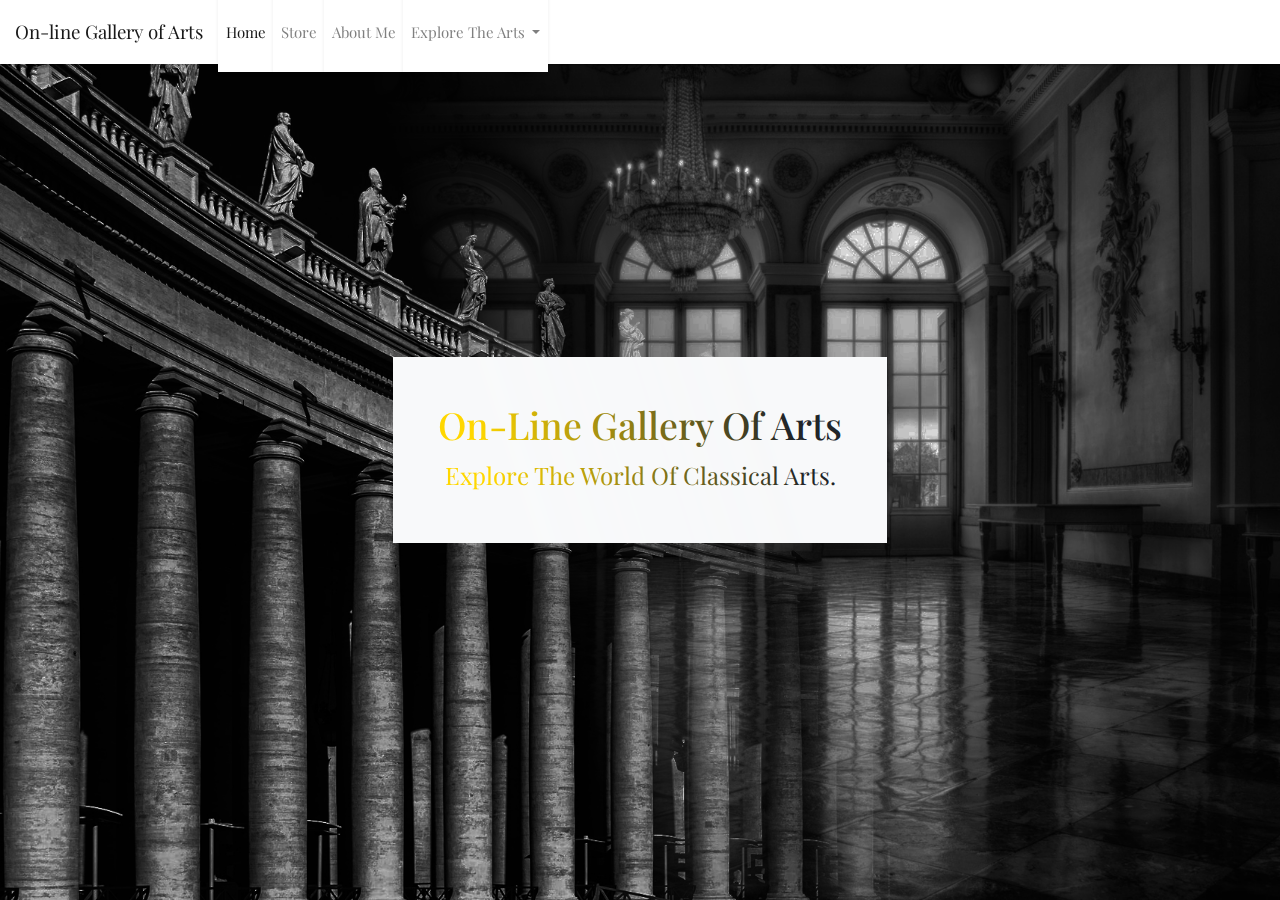
<file: index.html>
<!DOCTYPE html>

<html>
    <head>
        <title>On-line Gallery of Arts</title>
        <meta charset="utf-8"/>
        <meta name="description" content="Enjoy the World of Art in This New On-line Gallery."/>
        <meta name="keywords" content="Art, Gallery, On-line, Arts, Artist"/>
        <link rel="shortcut icon" href="images/icon.ico"/>

        <link href="https://fonts.googleapis.com/icon?family=Material+Icons" rel="stylesheet"/>
        <link type="text/css" rel="stylesheet" href="css/materialize.min.css"  media="screen,projection"/>
        <link rel="stylesheet" type="text/css" href="css/bootstrap.css"/>
        <link rel="stylesheet" type="text/css" href="css/style.min.css"/>
        <link rel="stylesheet" type="text/css" href="css/style.css"/>
        <meta name="viewport" content="width=device-width, initial-scale=1, shrink-to-fit=no"/>

        <link href="https://fonts.googleapis.com/css?family=Playfair+Display&display=swap" rel="stylesheet"/>
    </head>
    <body>
        <nav class="navbar navbar-expand-lg navbar-light bg-white fixed-top">
            <a class="navbar-brand" href="index.html">On-line Gallery of Arts</a>
            <button class="navbar-toggler" type="button" data-toggle="collapse" data-target="#navbarNavDropdown" aria-controls="navbarNavDropdown" aria-expanded="false" aria-label="Toggle navigation">
                <span class="navbar-toggler-icon"></span>
            </button>
            <div class="collapse navbar-collapse" id="navbarNavDropdown">
                <ul class="navbar-nav">
                    <li class="nav-item active bg-white shadow-sm">
                        <a class="nav-link" href="index.html"> Home</a>
                    </li>
                    <li class="nav-item bg-white shadow-sm">
                        <a class="nav-link" href="store.html">Store</a>
                    </li>
                    <li class="nav-item bg-white shadow-sm">
                        <a class="nav-link" href="about.html">About Me</a>
                    </li>
                    <li class="nav-item dropdown bg-white shadow-sm">
                        <a class="nav-link dropdown-toggle" href="#" id="navbarDropdownMenuLink" data-toggle="dropdown" aria-haspopup="true" aria-expanded="false">
                            Explore The Arts
                        </a>
                        <div class="dropdown-menu" aria-labelledby="navbarDropdownMenuLink">
                            <a class="dropdown-item" href="architecture.html">Architecture</a>
                            <a class="dropdown-item" href="paintings.html">Paintings</a>
                            <a class="dropdown-item" href="sculptures.html">Sculptures</a>
                        </div>
                    </li>
                </ul>
            </div>
        </nav>
        
        <!-- INDEX.HTML -->

        <div class="background">    
            <div class="title container-fluid h-100">
                <div class="row d-flex h-100 d-flex align-items-center justify-content-center">
                    <div class="col-xs-10 col-sm-9 col-md-8 col-lg-8 col-xl-7 d-flex align-items-center justify-content-center h-100">
                        <div class="text-center text-capitalize bg-light p-xl-5 p-md-4 p-sm-3 p-xs-2 flow-text">
                            <h1>On-Line Gallery of Arts</h1>                                
                            <h2><small>Explore the world of classical arts.</small></h2>
                        </div>
                    </div>
                </div>
            </div>
        </div>
        <div class="foreground">
            <div class="title container-fluid h-100">
                <div class="row d-flex h-100 d-flex align-items-center justify-content-center">
                    <div class="col-xs-10 col-sm-9 col-md-8 col-lg-8 col-xl-7 d-flex align-items-center justify-content-center h-100">
                        <div class="text-center text-capitalize bg-light p-xl-5 p-md-4 p-sm-3 p-xs-2 flow-text">
                            <h1>On-Line Gallery of Arts</h1>                                
                            <h2><small>Explore the world of classical arts.</small></h2>
                        </div>
                    </div>
                </div>
            </div>
        </div>



        <script type="text/javascript" src="js/animation.js"></script>
        <script type="text/javascript" src="js/materialize.min.js"></script>
        <script src="https://code.jquery.com/jquery-3.3.1.slim.min.js" integrity="sha384-q8i/X+965DzO0rT7abK41JStQIAqVgRVzpbzo5smXKp4YfRvH+8abtTE1Pi6jizo" crossorigin="anonymous"></script>
        <script src="https://cdnjs.cloudflare.com/ajax/libs/popper.js/1.14.7/umd/popper.min.js" integrity="sha384-UO2eT0CpHqdSJQ6hJty5KVphtPhzWj9WO1clHTMGa3JDZwrnQq4sF86dIHNDz0W1" crossorigin="anonymous"></script>
        <script src="https://stackpath.bootstrapcdn.com/bootstrap/4.3.1/js/bootstrap.min.js" integrity="sha384-JjSmVgyd0p3pXB1rRibZUAYoIIy6OrQ6VrjIEaFf/nJGzIxFDsf4x0xIM+B07jRM" crossorigin="anonymous"></script>
    </body>
</html>
</file>
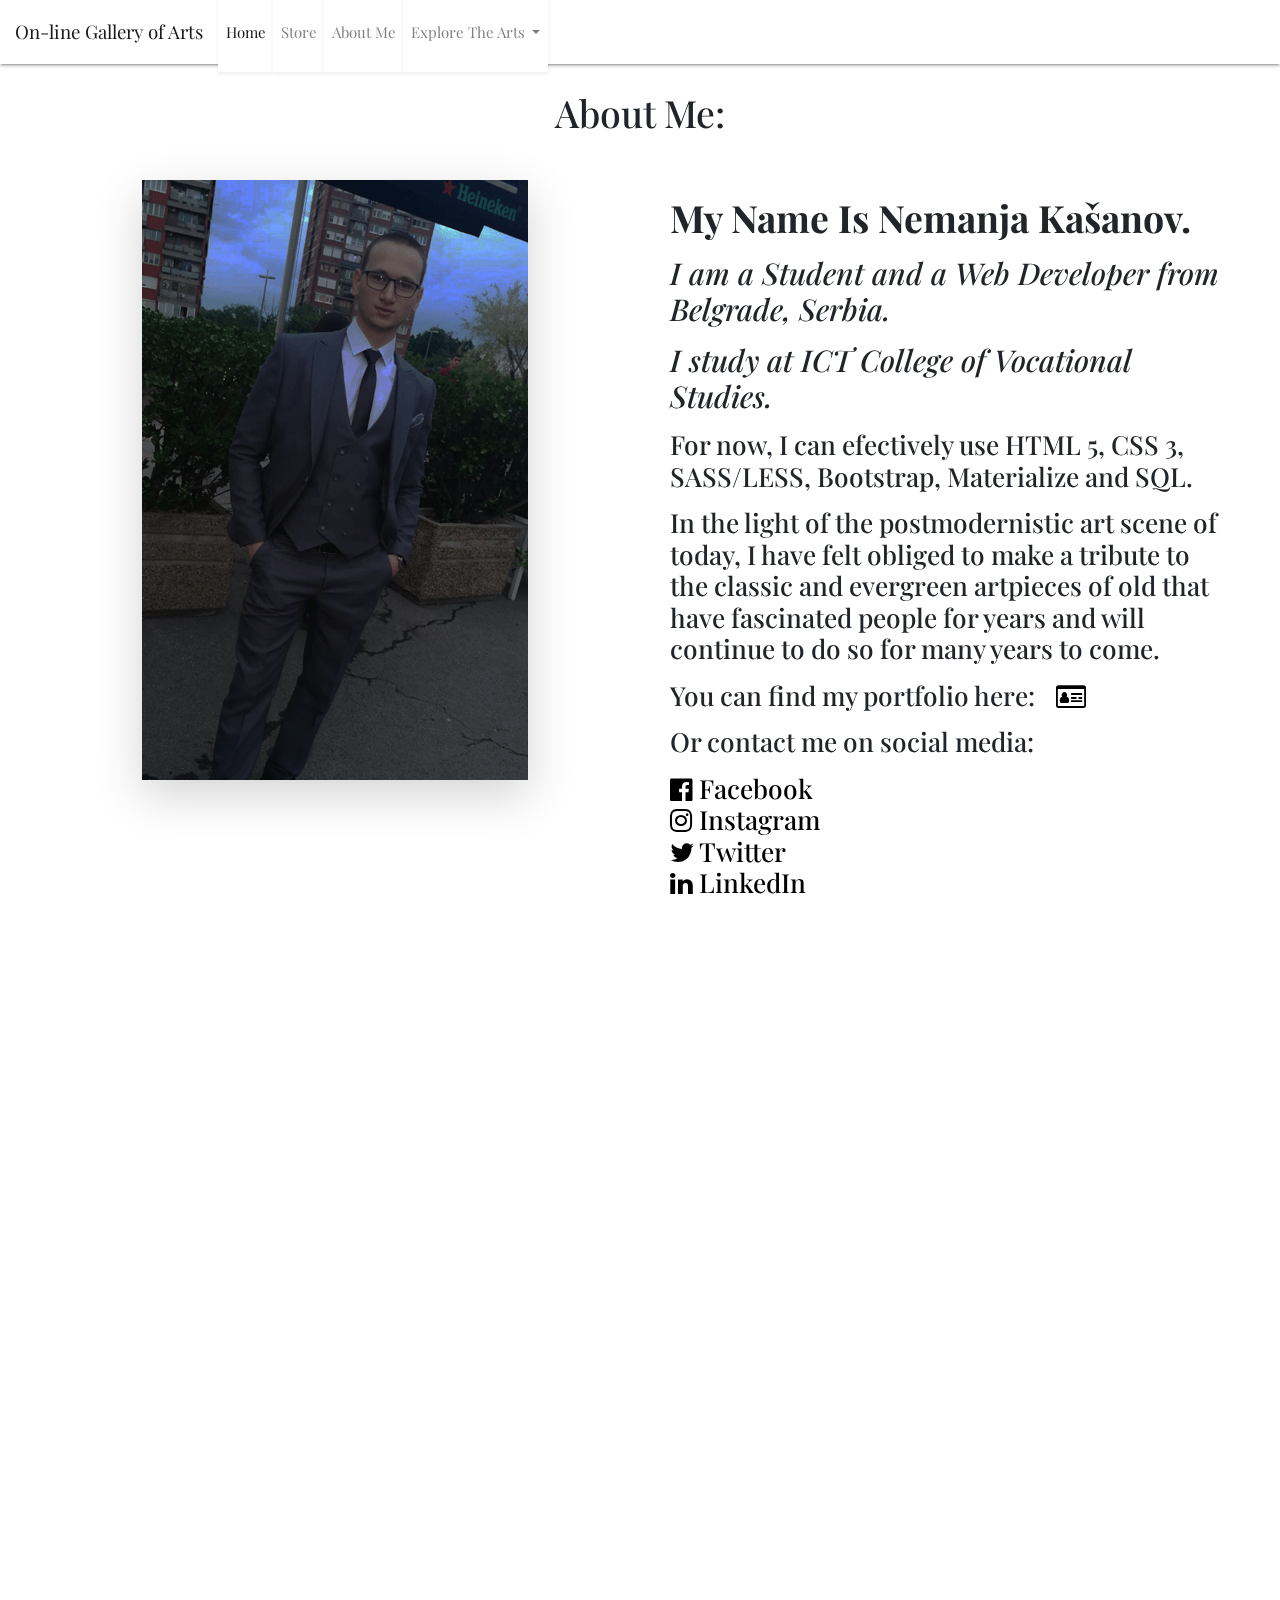
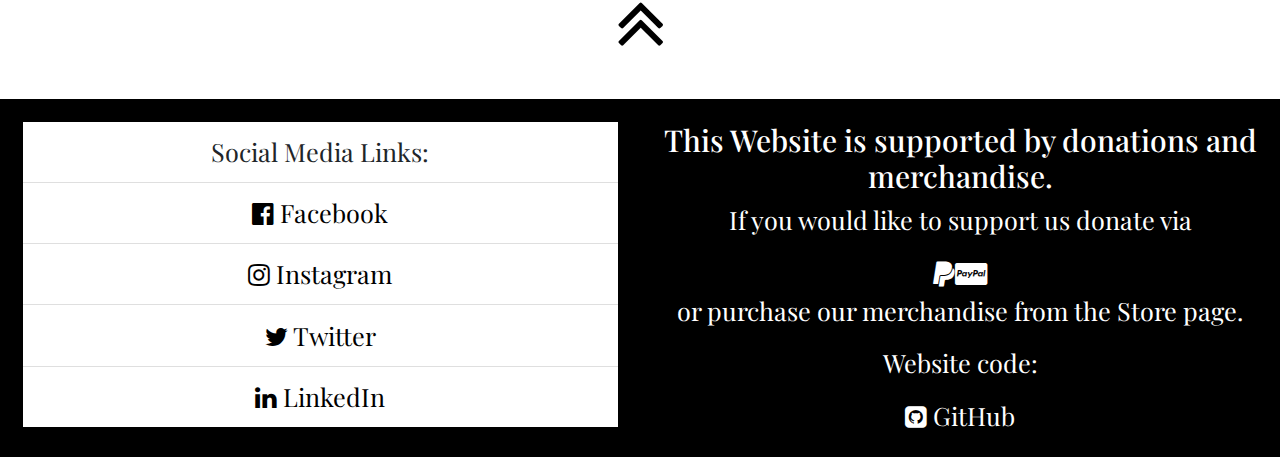
<file: about.html>
<!DOCTYPE html>

<html>
    <head>
        <title>On-line Gallery of Arts</title>
        <meta charset="utf-8"/>
        <meta name="description" content="On-line Gallery of Arts Store Page."/>
        <meta name="keywords" content="Art,Gallery,On-line,About,Me,Nemanja,Kašanov"/>
        <link rel="shortcut icon" href="images/icon.ico"/>

		<link rel="stylesheet" href="https://cdnjs.cloudflare.com/ajax/libs/font-awesome/4.7.0/css/font-awesome.min.css"/>
        <link href="https://fonts.googleapis.com/icon?family=Material+Icons" rel="stylesheet"/>
        <link type="text/css" rel="stylesheet" href="css/materialize.min.css"  media="screen,projection"/>
        <link rel="stylesheet" type="text/css" href="css/bootstrap.css"/>
        <link rel="stylesheet" type="text/css" href="css/style.min.css"/>
        <link rel="stylesheet" type="text/css" href="css/style.css"/>
        <meta name="viewport" content="width=device-width, initial-scale=1, shrink-to-fit=no"/>

        <link href="https://fonts.googleapis.com/css?family=Playfair+Display&display=swap" rel="stylesheet"/>
        <link href="https://unpkg.com/aos@2.3.1/dist/aos.css" rel="stylesheet"/>
    </head>
    <body>
        <nav class="navbar navbar-expand-lg navbar-light bg-white fixed-top">
            <a class="navbar-brand" href="index.html">On-line Gallery of Arts</a>
            <button class="navbar-toggler" type="button" data-toggle="collapse" data-target="#navbarNavDropdown" aria-controls="navbarNavDropdown" aria-expanded="false" aria-label="Toggle navigation">
                <span class="navbar-toggler-icon"></span>
            </button>
            <div class="collapse navbar-collapse" id="navbarNavDropdown">
                <ul class="navbar-nav">
                    <li class="nav-item active bg-white shadow-sm">
                        <a class="nav-link" href="index.html"> Home</a>
                    </li>
                    <li class="nav-item bg-white shadow-sm">
                        <a class="nav-link" href="store.html">Store</a>
                    </li>
                    <li class="nav-item bg-white shadow-sm">
                        <a class="nav-link" href="about.html">About Me</a>
                    </li>
                    <li class="nav-item dropdown bg-white shadow-sm">
                        <a class="nav-link dropdown-toggle" href="#" id="navbarDropdownMenuLink" data-toggle="dropdown" aria-haspopup="true" aria-expanded="false">
                            Explore The Arts
                        </a>
                        <div class="dropdown-menu" aria-labelledby="navbarDropdownMenuLink">
                            <a class="dropdown-item" href="architecture.html">Architecture</a>
                            <a class="dropdown-item" href="paintings.html">Paintings</a>
                            <a class="dropdown-item" href="sculptures.html">Sculptures</a>
                        </div>
                    </li>
                </ul>
            </div>
        </nav>


        <div class="container-fluid mt-5" id="top">

            <h1 class="col-12 text-center pt-5" data-aos="zoom-in">About Me:</h1>
            <div class="col-12 mt-5 mb-5 d-flex flex-wrap">
                <div class="col-sm-12 col-lg-6 text-center" data-aos="zoom-in">
                    <img src="images/about-me.png" alt="Nemanja Kašanov" class="img-fluid border-white shadow-lg"/>
                </div>
                <div class="col-sm-12 col-lg-6" data-aos="zoom-in">
                    <h1 class="font-weight-bold m-3">My Name Is Nemanja Kašanov.</h1>
                    <h2 class="font-italic m-3">I am a Student and a Web Developer from Belgrade, Serbia. </h2>
                    <h2 class="font-italic m-3">I study at ICT College of Vocational Studies.</h2>
                    <h3 class="m-3">For now, I can efectively use HTML 5, CSS 3, SASS/LESS, Bootstrap, Materialize and SQL.</h3>
                    <h3 class="m-3">In the light of the postmodernistic art scene of today, I have felt obliged to make a tribute to the classic and evergreen artpieces of old that have fascinated people for years and will continue to do so for many years to come.</h3>
                    <h3 class="m-3">You can find my portfolio here:
                        <a href="https://nemanja-kasanov.netlify.com/" title="Portfolio" target="_blank" class="m-3 black-text">
                            <i class="fa fa-id-card-o" aria-hidden="true"></i>
                        </a>
                    </h3>
                    <h3 class="m-3">
                        Or contact me on social media:
                    </h3>
                    <ul class="list-inline m-3 h3 text-dark">
                        <li>
                            <a href="https://www.facebook.com/nemanja.kasanov.9?ref=bookmarks" title="Facebook" target="_blank" class="black-text">
                                <i class="fa fa-facebook-official" aria-hidden="true"></i> Facebook
                            </a>
                        </li>
                        <li>
                            <a href="https://www.instagram.com/nemanjakasanov/" title="Instagram" target="_blank" class="black-text">
                                <i class="fa fa-instagram" aria-hidden="true"></i> Instagram
                            </a>
                        </li>
                        <li>
                            <a href="https://twitter.com/KasanovNemanja" title="Twitter" target="_blank" class="black-text">
                                <i class="fa fa-twitter" aria-hidden="true"></i> Twitter
                            </a>
                        </li>
                        <li>
                            <a href="https://www.linkedin.com/in/nemanja-ka%C5%A1anov-3ab60a189/" title="LinkedIn" target="_blank" class="black-text">
                                <i class="fa fa-linkedin" aria-hidden="true"></i> LinkedIn
                            </a>
                        </li>
                    </ul>
                </div>
            </div>

            <div class="row" data-aos="zoom-in">
                <div class="col-12 text-center text-center mt-5">
                    <h2>Write me a message:</h2>
                </div>
            </div>

            <div class="row d-flex justify-content-center" data-aos="zoom-in">
                <div class="col-10">
                    <div class="row">
                        <form class="col s12" action="#" method="get">
                            <div class="row">
                            <div class="input-field col s6">
                                <input id="first_name" type="text" class="validate">
                                <label for="first_name">First Name</label>
                            </div>
                                <div class="input-field col s6">
                                    <input id="last_name" type="text" class="validate">
                                    <label for="last_name">Last Name</label>
                                </div>
                            </div>
                            <div class="row">
                                <div class="input-field col s12">
                                    <input id="message" type="text" class="validate">
                                    <label for="message">Your message</label>
                                </div>
                            </div>
                            <div class="row">
                                <div class="input-field col s12">
                                    <input id="company" type="text" class="validate">
                                    <label for="company">Your company</label>
                                </div>
                            </div>
                            <div class="row">
                                <div class="input-field col s12">
                                    <input id="email" type="email" class="validate">
                                    <label for="email">Email</label>
                                </div>
                            </div>
                            <div class="col-12 center">
                                <button type="submit" class="btn btn-dark button-gold" name="submit" id="submit">Submit</button>
                            </div>
                        </form>
                    </div>
                </div>
            </div>






            <div class="row">
                <div class="col-12 text-center">
                    <a href="#top" class="gototop" title="Go to the top of the page"><i class="fa fa-angle-double-up" aria-hidden="true"></i></a>
                </div>
            </div>




            <div class="row bg-black mb-0 flow-text">
                <div class="col-sm-12 col-md-6 p-4">
                    <ul class="list-group list-group-flush bg-dark text-center">
                        <li class="list-group-item">
                            Social Media Links:
                        </li>
                        <li class="list-group-item">
                            <a href="https://www.facebook.com/" title="Facebook" target="_blank" class="black-text">
                                <i class="fa fa-facebook-official" aria-hidden="true"></i> Facebook
                            </a>
                        </li>
                        <li class="list-group-item">
                            <a href="https://www.instagram.com/" title="Instagram" target="_blank" class="black-text">
                                <i class="fa fa-instagram" aria-hidden="true"></i> Instagram
                            </a>
                        </li>
                        <li class="list-group-item">
                            <a href="https://www.twitter.com" title="Twitter" target="_blank" class="black-text">
                                <i class="fa fa-twitter" aria-hidden="true"></i> Twitter
                            </a>
                        </li>
                        <li class="list-group-item">
                            <a href="https://www.linkedin.com/" title="LinkedIn" target="_blank" class="black-text">
                                <i class="fa fa-linkedin" aria-hidden="true"></i> LinkedIn
                            </a>
                        </li>
                    </ul>
                </div>

                <div class="col-sm-12 col-md-6 white-text text-center pt-4 pb-4">
                    <h2>This Website is supported by donations and merchandise.</h2>
                    <p>If you would like to support us donate via</p>
                    <a href="https://www.paypal.com/rs/home" title="PayPal" target="_blank" class="white-text">
                        <i class="fa fa-paypal" aria-hidden="true"></i><i class="fa fa-cc-paypal" aria-hidden="true"></i>
                    </a>
                    <p>or purchase our merchandise from the Store page.</p>

                    <p>Website code: </p>
                    <a href="https://github.com/NemanjaKasanov/On-Line-Gallery-of-Arts" target="_blank" alt="GitHub" title="GitHub Page" class="white-text">
                        <i class="fa fa-github-square" aria-hidden="true"></i> GitHub
                    </a>
                </div>
            </div>
        </div>



        <script src="https://unpkg.com/aos@2.3.1/dist/aos.js"></script>
        <script>   
            AOS.init(); 
        </script>
        <script type="text/javascript" src="js/animation.js"></script>
        <script type="text/javascript" src="js/materialize.min.js"></script>
        <script src="https://code.jquery.com/jquery-3.3.1.slim.min.js" integrity="sha384-q8i/X+965DzO0rT7abK41JStQIAqVgRVzpbzo5smXKp4YfRvH+8abtTE1Pi6jizo" crossorigin="anonymous"></script>
        <script src="https://cdnjs.cloudflare.com/ajax/libs/popper.js/1.14.7/umd/popper.min.js" integrity="sha384-UO2eT0CpHqdSJQ6hJty5KVphtPhzWj9WO1clHTMGa3JDZwrnQq4sF86dIHNDz0W1" crossorigin="anonymous"></script>
        <script src="https://stackpath.bootstrapcdn.com/bootstrap/4.3.1/js/bootstrap.min.js" integrity="sha384-JjSmVgyd0p3pXB1rRibZUAYoIIy6OrQ6VrjIEaFf/nJGzIxFDsf4x0xIM+B07jRM" crossorigin="anonymous"></script>
    </body>
</html>
</file>
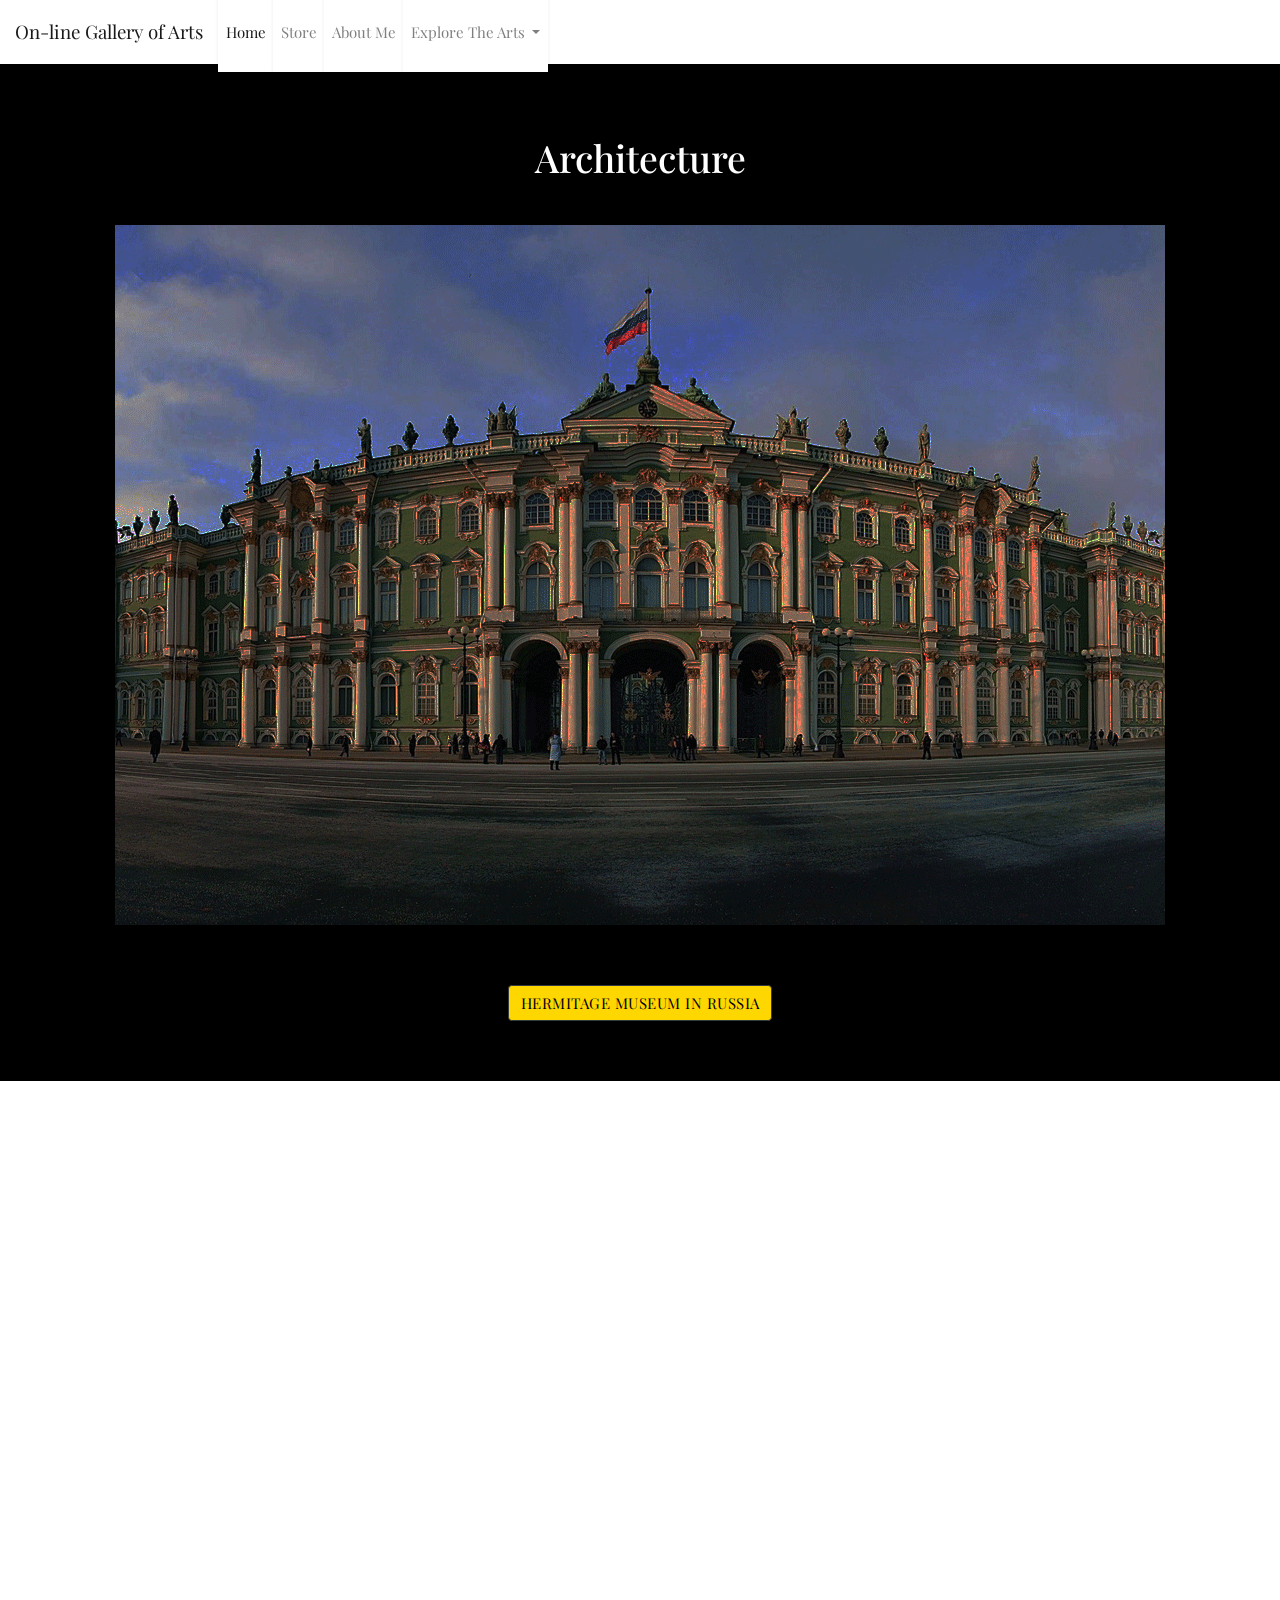
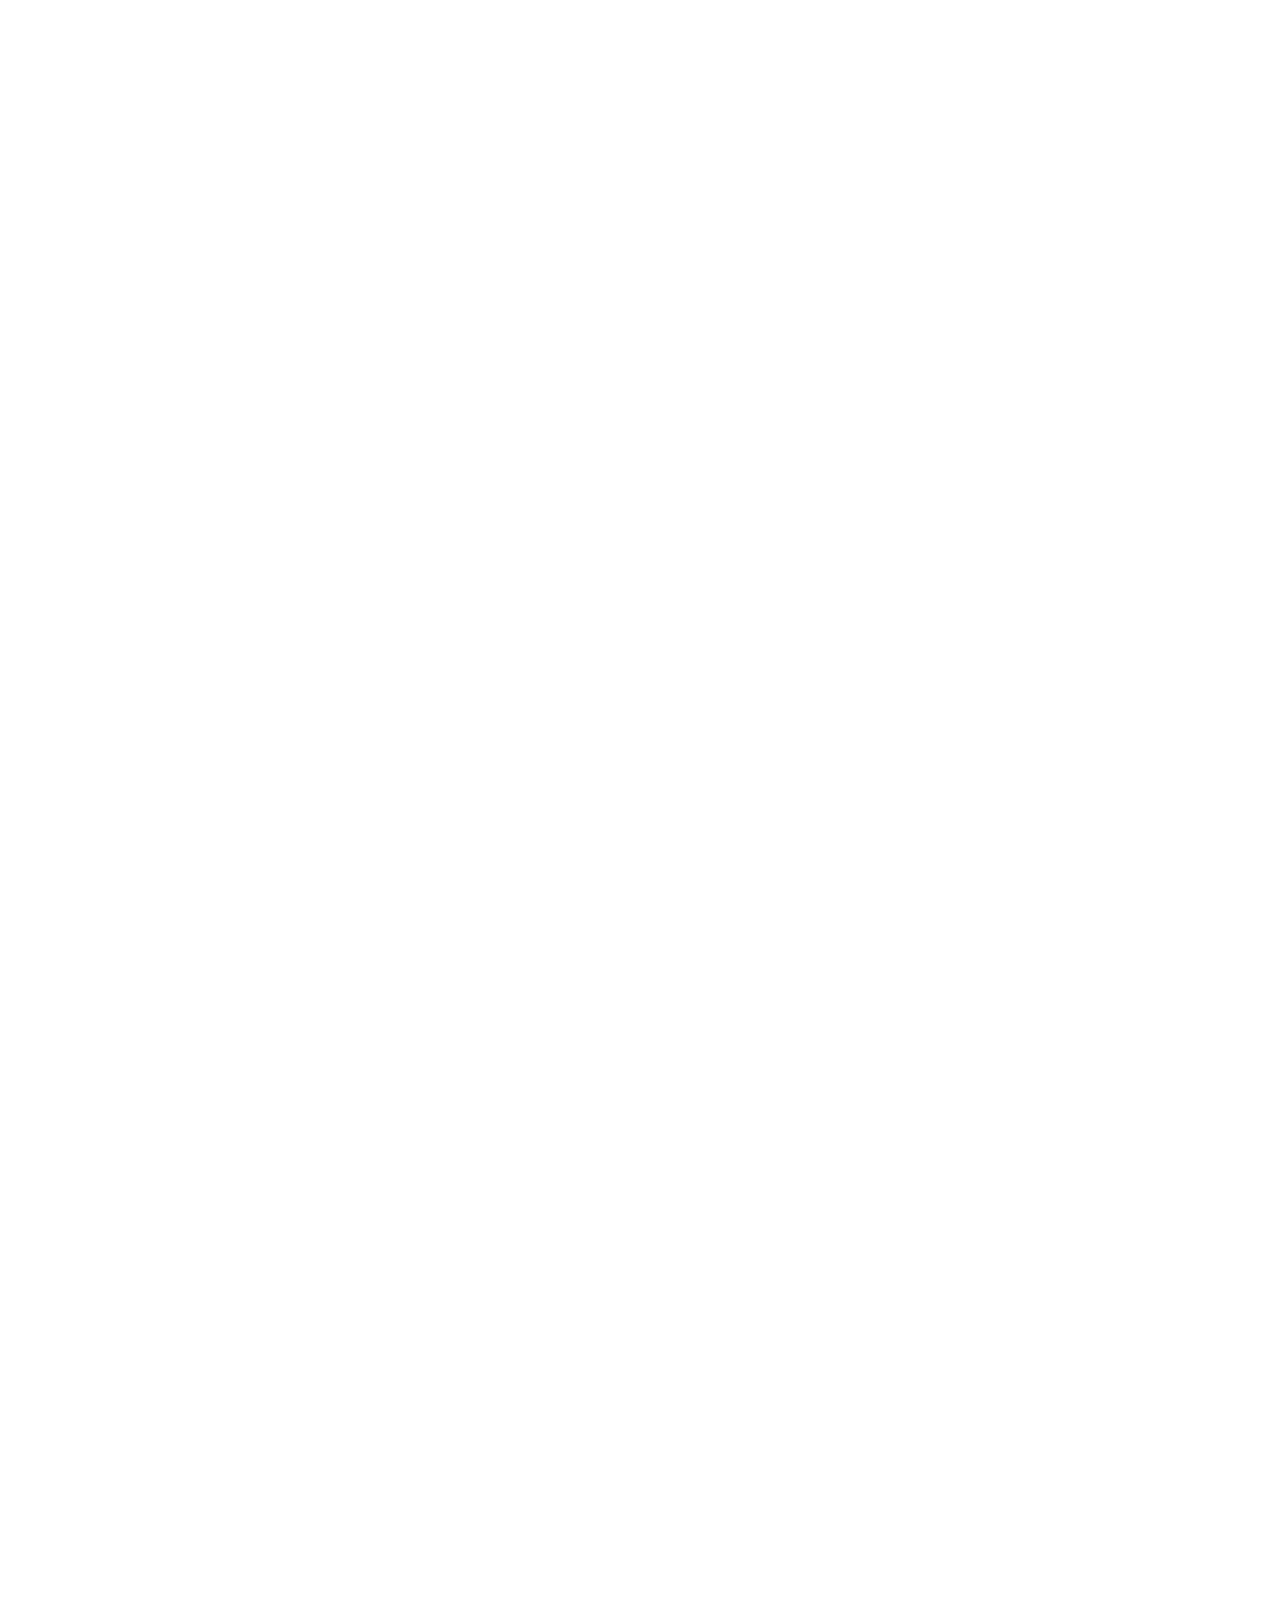
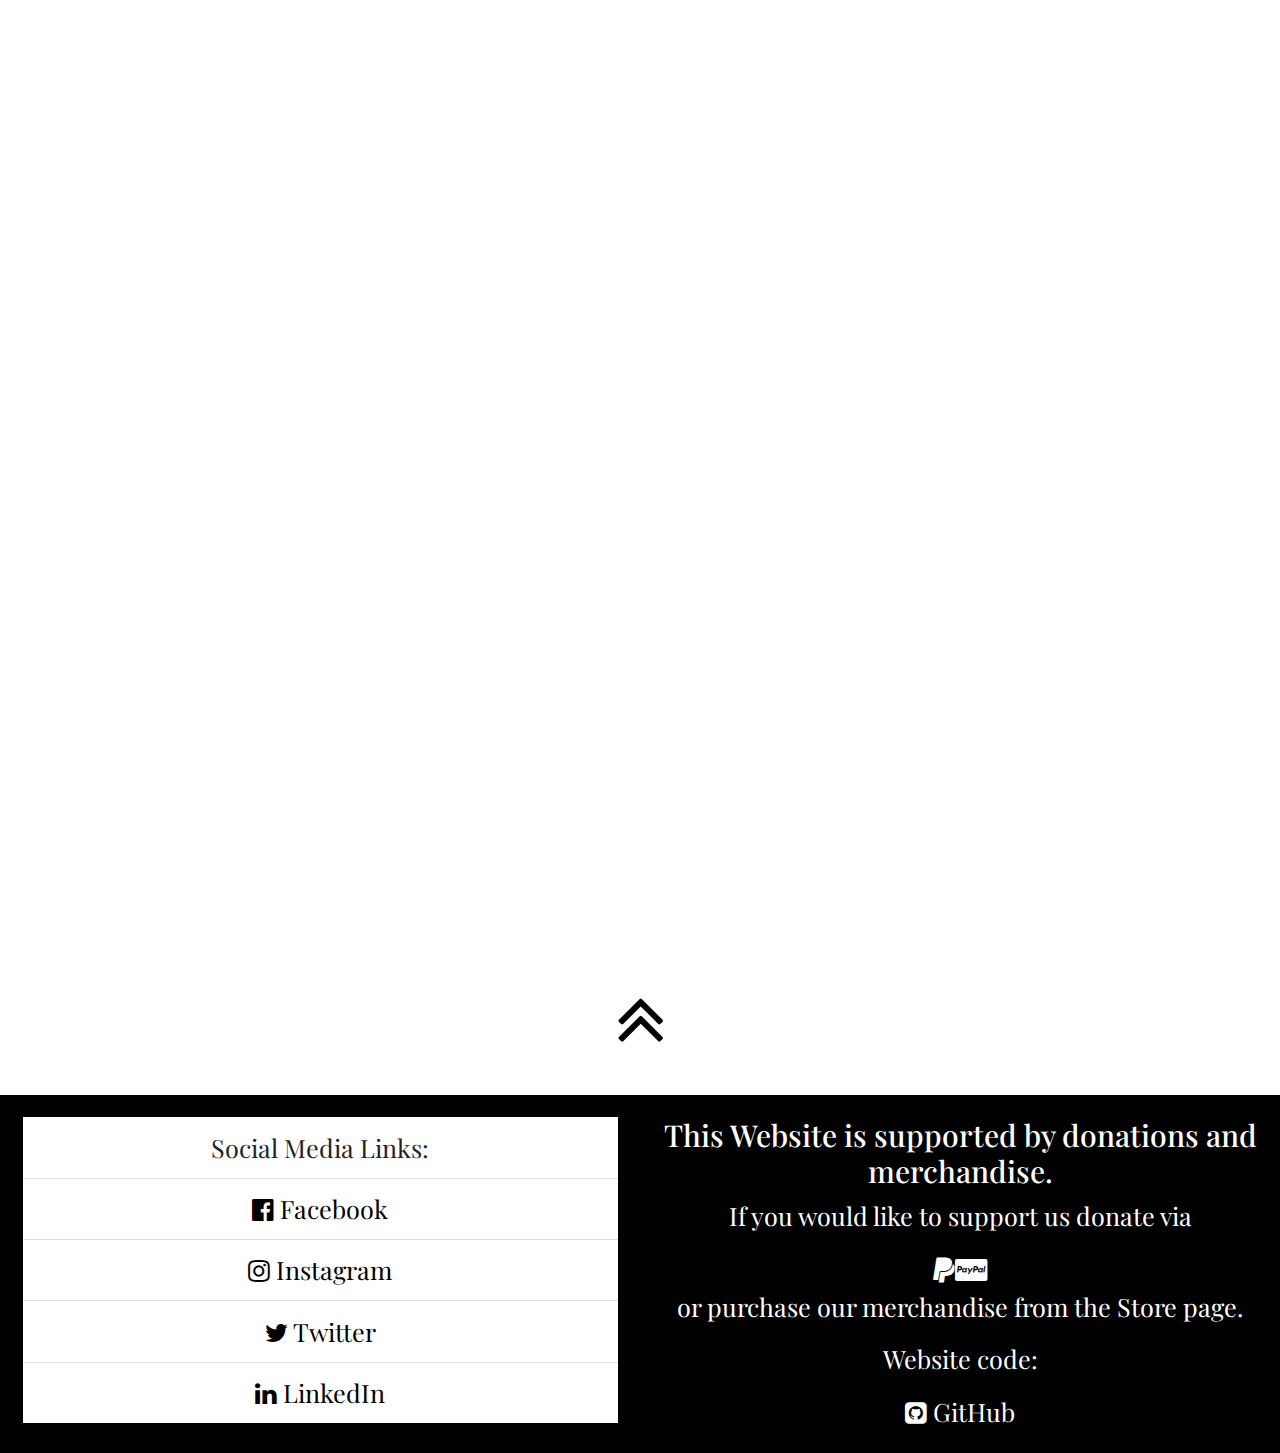
<file: architecture.html>
<!DOCTYPE html>

<html>
    <head>
        <title>On-line Gallery of Arts</title>
        <meta charset="utf-8"/>
        <meta name="description" content="On-line Gallery of Arts Store Page."/>
        <meta name="keywords" content="Art,Gallery,Architecture,Cathedral,buildings"/>
        <link rel="shortcut icon" href="images/icon.ico"/>

		<link rel="stylesheet" href="https://cdnjs.cloudflare.com/ajax/libs/font-awesome/4.7.0/css/font-awesome.min.css"/>
        <link href="https://fonts.googleapis.com/icon?family=Material+Icons" rel="stylesheet"/>
        <link type="text/css" rel="stylesheet" href="css/materialize.min.css"  media="screen,projection"/>
        <link rel="stylesheet" type="text/css" href="css/bootstrap.css"/>
        <link rel="stylesheet" type="text/css" href="css/style.min.css"/>
        <link rel="stylesheet" type="text/css" href="css/style.css"/>
        <meta name="viewport" content="width=device-width, initial-scale=1, shrink-to-fit=no"/>

        <link href="https://fonts.googleapis.com/css?family=Playfair+Display&display=swap" rel="stylesheet"/>
        <link href="https://unpkg.com/aos@2.3.1/dist/aos.css" rel="stylesheet"/>
    </head>
    <body>
        <nav class="navbar navbar-expand-lg navbar-light bg-white fixed-top">
            <a class="navbar-brand" href="index.html">On-line Gallery of Arts</a>
            <button class="navbar-toggler" type="button" data-toggle="collapse" data-target="#navbarNavDropdown" aria-controls="navbarNavDropdown" aria-expanded="false" aria-label="Toggle navigation">
                <span class="navbar-toggler-icon"></span>
            </button>
            <div class="collapse navbar-collapse" id="navbarNavDropdown">
                <ul class="navbar-nav">
                    <li class="nav-item active bg-white shadow-sm">
                        <a class="nav-link" href="index.html"> Home</a>
                    </li>
                    <li class="nav-item bg-white shadow-sm">
                        <a class="nav-link" href="store.html">Store</a>
                    </li>
                    <li class="nav-item bg-white shadow-sm">
                        <a class="nav-link" href="about.html">About Me</a>
                    </li>
                    <li class="nav-item dropdown bg-white shadow-sm">
                        <a class="nav-link dropdown-toggle" href="#" id="navbarDropdownMenuLink" data-toggle="dropdown" aria-haspopup="true" aria-expanded="false">
                            Explore The Arts
                        </a>
                        <div class="dropdown-menu" aria-labelledby="navbarDropdownMenuLink">
                            <a class="dropdown-item" href="architecture.html">Architecture</a>
                            <a class="dropdown-item" href="paintings.html">Paintings</a>
                            <a class="dropdown-item" href="sculptures.html">Sculptures</a>
                        </div>
                    </li>
                </ul>
            </div>
        </nav>


        <div class="container-fluid mt-5 overflow-hidden">
            
            <div class="row black pt-5" id="top">
                <h1 class="col-12 white-text text-center mt-5 mb-5" data-aos="zoom-in-up">Architecture</h1>
                
                <div class="col-12 text-center mb-5" data-aos="zoom-in-up">
                    <img src="images/hermitage2.png" class="responsive-img" alt="Hermitage State Museum in Russia"/>
                </div>
                
                <div class="col-12 pb-5 text-center">
                    <button type="button" class="btn btn-dark button-gold m-3" data-toggle="modal" data-target="#exampleModalLong">
                        Hermitage Museum in Russia
                    </button>
                    <div class="modal fade" id="exampleModalLong" tabindex="-1" role="dialog" aria-labelledby="exampleModalLongTitle" aria-hidden="true">
                        <div class="modal-dialog" role="document">
                            <div class="modal-content">
                                <div class="modal-header">
                                    <h5 class="modal-title" id="exampleModalLongTitle">Hermitage Museum</h5>
                                    <button type="button" class="close" data-dismiss="modal" aria-label="Close">
                                        <span aria-hidden="true">&times;</span>
                                    </button>
                                </div>
                                <div class="modal-body">
                                    <p class="paragraph">The State Hermitage Museum is a museum of art and culture in Saint Petersburg, Russia. The second-largest art museum in the world, it was founded in 1764 when Empress Catherine the Great acquired an impressive collection of paintings from the Berlin merchant Johann Ernst Gotzkowsky. The museum celebrates the anniversary of its founding each year on 7 December, Saint Catherine's Day. It has been open to the public since 1852.</p>
                                    <p class="paragraph">Its collections, of which only a small part is on permanent display, comprise over three million items (the numismatic collection accounts for about one-third of them), including the largest collection of paintings in the world. The collections occupy a large complex of six historic buildings along Palace Embankment, including the Winter Palace, a former residence of Russian emperors. Apart from them, the Menshikov Palace, Museum of Porcelain, Storage Facility at Staraya Derevnya, and the eastern wing of the General Staff Building are also part of the museum. The museum has several exhibition centers abroad. The Hermitage is a federal state property. Since July 1992, the director of the museum has been Mikhail Piotrovsky.</p>
                                    <p class="paragraph">Of the six buildings in the main museum complex, five—namely the Winter Palace, Small Hermitage, Old Hermitage, New Hermitage, and Hermitage Theatre—are open to the public. The entrance ticket for foreign tourists costs more than the fee paid by citizens of Russia and Belarus. However, entrance is free of charge the third Thursday of every month for all visitors, and free daily for students and children. The museum is closed on Mondays. The entrance for individual visitors is located in the Winter Palace, accessible from the Courtyard.</p>
                                </div>
                                <div class="modal-footer">
                                    <button type="button" class="btn btn-secondary" data-dismiss="modal">Close</button>
                                </div>
                            </div>
                        </div>
                    </div>
                </div>
            </div>

            <div class="row m-5">
                <div class="col-12 text-center">
                    <h1 class="mb-4" data-aos="zoom-in-up">Great buildings, like great mountains, are the work of centuries.</h1>
                    <h2 class="font-italic" data-aos="zoom-in-up">-Victor Hugo</h2>
                </div>
            </div>
    

            <div class="row flex d-flex flex-wrap">
                <div class="col-lg-6 col-sm-12">
                    <div class="col-12 mb-2 text-center" data-aos="zoom-in-up">
                        <img src="images/notre-dame-2.png" alt="Notre Dame de Paris" class="img-fluid shadow-lg"/>
                    </div>
                    <div class="col-12 text-center" data-aos="zoom-in-up">
                        <h2 class="m-3">Notre Dame de Paris</h2>
                        <h3 class="m-3">Notre Dame Cathedral in Paris</h3>
                        <p class="paragraph m-3">Notre-Dame de Paris, often referred to simply as Notre-Dame, is a medieval Catholic cathedral on the Île de la Cité in the 4th arrondissement of Paris. The cathedral is consecrated to the Virgin Mary and considered to be one of the finest examples of French Gothic architecture. Its pioneering use of the rib vault and flying buttress, its enormous and colourful rose windows, as well as the naturalism and abundance of its sculptural decoration set it apart from the earlier Romanesque style. Major components that make Notre Dame stand out include one of the world's largest organs and its immense church bells. The cathedral's construction was begun in 1160 under Bishop Maurice de Sully and was largely complete by 1260, though it was modified frequently in the following centuries. In the 1790s, Notre-Dame suffered desecration during the French Revolution; much of its religious imagery was damaged or destroyed. In the 19th century, the cathedral was the site of the coronation of Napoleon I and funerals of many Presidents of the Republic.</p>
                    </div>
                </div>
                <div class="col-lg-6 col-sm-12">
                    <div class="col-12 mb-2 text-center" data-aos="zoom-in-up">
                        <img src="images/florence.png" alt="Cattedrale di Santa Maria del Fiore" class="img-fluid shadow-lg"/>
                    </div>
                    <div class="col-12 text-center" data-aos="zoom-in-up">
                        <h2 class="m-3">Cattedrale di Santa Maria del Fiore</h2>
                        <h3 class="m-3">Cathedral Santa Maria del Fiore in Florence</h3>
                        <p class="paragraph m-3">Florence Cathedral, formally the Cattedrale di Santa Maria del Fiore, is the cathedral of Florence, Italy. It was begun in 1296 in the Gothic style to a design of Arnolfo di Cambio and was structurally completed by 1436, with the dome designed by Filippo Brunelleschi. The exterior of the basilica is faced with polychrome marble panels in various shades of green and pink, bordered by white, and has an elaborate 19th-century Gothic Revival façade by Emilio De Fabris. The cathedral complex, in Piazza del Duomo, includes the Baptistery and Giotto's Campanile. These three buildings are part of the UNESCO World Heritage Site covering the historic centre of Florence and are a major tourist attraction of Tuscany. The basilica is one of Italy's largest churches, and until the development of new structural materials in the modern era, the dome was the largest in the world. It remains the largest brick dome ever constructed.</p>
                    </div>
                </div>
            </div>

            <div class="row">
                <div class="col-12 text-center mt-5 mb-5" data-aos="zoom-in-up">
                    <h2>Please, take a minute to fill this up</h2>
                </div>

                <div class="col-12 d-flex justify-content-center" data-aos="zoom-in-up">
                    <div class="col-sm-11 col-xs-12">
                        <form class="col s12" action="#" method="get">
                            <div class="row">
                                <div class="input-field col s6">
                                    <input id="first_name" type="text" class="validate">
                                    <label for="first_name">First Name</label>
                                </div>
                                <div class="input-field col s6">
                                    <input id="last_name" type="text" class="validate">
                                    <label for="last_name">Last Name</label>
                                </div>
                            </div>
                            <div class="row">
                                <div class="input-field col s12">
                                    <input id="opinion" type="text" class="validate">
                                    <label for="opinion">Tell us what you think about us</label>
                                </div>
                            </div>
                            <div class="row">
                                <div class="input-field col s12">
                                    <input id="email" type="email" class="validate">
                                    <label for="email">e-mail</label>
                                </div>
                            </div>
                            <div class="col-12 center">
                                <button type="submit" class="btn btn-dark button-gold" name="submit" id="submit">Submit</button>
                            </div>
                        </form>
                    </div>
                </div>
            </div>

            <div class="row mt-5 mb-5 text-center">
                <div class="col-12 mb-4 text-center" data-aos="zoom-in-up">
                    <h2>Saint Basil's Cathedral</h2>
                </div>
                <div class="col-12  d-flex flex-wrap">
                    <div class="col-lg-7 col-md-12 text-left" data-aos="zoom-in-up">
                        <p class="paragraph">The Cathedral of Vasily the Blessed or Pokrovsky Cathedral. It was built from 1555 to 1561 on orders from Ivan the Terrible and commemorates the capture of Kazan and Astrakhan. It was the city's tallest building until the completion of the Ivan the Great Bell Tower in 1600. The Saint Basil's Cathedral is not to be confused with the Moscow Kremlin.</p>
                        <p class="paragraph">The original building, known as Trinity Church and later Trinity Cathedral, contained eight churches arranged around a ninth, central church of Intercession; a tenth church was erected in 1588 over the grave of venerated local saint Vasily (Basil). In the 16th and 17th centuries, the church, perceived (as with all churches in Byzantine Christianity) as the earthly symbol of the Heavenly City, was popularly known as the "Jerusalem" and served as an allegory of the Jerusalem Temple in the annual Palm Sunday parade attended by the Patriarch of Moscow and the Tsar.</p>
                    </div>
                    <div class="col-lg-5 col-md-12 text-center" data-aos="zoom-in-up">
                        <img class="img-fluid shadow-lg" src="images/saint-basil.png" alt="The Cathedral of Vasily the Blessed"/>
                    </div>
                </div>
            </div>

            <div class="row mt-5 mb-5 text-center">
                <div class="col-12 mb-4 text-center" data-aos="zoom-in-up">
                    <h2>The Palais Garnier</h2>
                </div>
                <div class="col-12  d-flex flex-wrap">
                    <div class="col-lg-5 col-md-12 text-center mb-4" data-aos="zoom-in-up">
                        <img class="img-fluid shadow-lg" src="images/garnier.png" alt="Garnier Opera in Paris"/>
                    </div>
                    <div class="col-lg-7 col-md-12 text-left" data-aos="zoom-in-up">
                        <p class="paragraph">The Palais Garnier is a 1,979-seat opera house, which was built from 1861 to 1875 for the Paris Opera. It was called the Salle des Capucines, because of its location on the Boulevard des Capucines in the 9th arrondissement of Paris, but soon became known as the Palais Garnier, in recognition of its opulence and its architect, Charles Garnier. The theatre is also often referred to as the Opéra Garnier and historically was known as the Opéra de Paris or simply the Opéra, as it was the primary home of the Paris Opera and its associated Paris Opera Ballet until 1989, when the Opéra Bastille opened at the Place de la Bastille. The Paris Opera now uses the Palais Garnier mainly for ballet.</p>
                        <p class="paragraph">The Palais Garnier has been called "probably the most famous opera house in the world, a symbol of Paris like Notre Dame Cathedral, the Louvre, or the Sacré Coeur Basilica." This is at least partly due to its use as the setting for Gaston Leroux's 1910 novel The Phantom of the Opera and, especially, the novel's subsequent adaptations in films and the popular 1986 musical. Another contributing factor is that among the buildings constructed in Paris during the Second Empire, besides being the most expensive, it has been described as the only one that is "unquestionably a masterpiece of the first rank." This opinion is far from unanimous however: the 20th-century French architect Le Corbusier once described it as "a lying art" and contended that the "Garnier movement is a décor of the grave".</p>
                    </div>
                </div>
            </div>


            <div class="row">
                <div class="col-12 text-center">
                    <a href="#top" class="gototop" title="Go to the top of the page"><i class="fa fa-angle-double-up" aria-hidden="true"></i></a>
                </div>
            </div>
















            <div class="row bg-black mb-0 flow-text">
                <div class="col-sm-12 col-md-6 p-4">
                    <ul class="list-group list-group-flush bg-dark text-center">
                        <li class="list-group-item">
                            Social Media Links:
                        </li>
                        <li class="list-group-item">
                            <a href="https://www.facebook.com/" title="Facebook" target="_blank" class="black-text">
                                <i class="fa fa-facebook-official" aria-hidden="true"></i> Facebook
                            </a>
                        </li>
                        <li class="list-group-item">
                            <a href="https://www.instagram.com/" title="Instagram" target="_blank" class="black-text">
                                <i class="fa fa-instagram" aria-hidden="true"></i> Instagram
                            </a>
                        </li>
                        <li class="list-group-item">
                            <a href="https://www.twitter.com" title="Twitter" target="_blank" class="black-text">
                                <i class="fa fa-twitter" aria-hidden="true"></i> Twitter
                            </a>
                        </li>
                        <li class="list-group-item">
                            <a href="https://www.linkedin.com/" title="LinkedIn" target="_blank" class="black-text">
                                <i class="fa fa-linkedin" aria-hidden="true"></i> LinkedIn
                            </a>
                        </li>
                    </ul>
                </div>

                <div class="col-sm-12 col-md-6 white-text text-center pt-4 pb-4">
                    <h2>This Website is supported by donations and merchandise.</h2>
                    <p>If you would like to support us donate via</p>
                    <a href="https://www.paypal.com/rs/home" title="PayPal" target="_blank" class="white-text">
                        <i class="fa fa-paypal" aria-hidden="true"></i><i class="fa fa-cc-paypal" aria-hidden="true"></i>
                    </a>
                    <p>or purchase our merchandise from the Store page.</p>

                    <p>Website code: </p>
                    <a href="https://github.com/NemanjaKasanov/On-Line-Gallery-of-Arts" target="_blank" alt="GitHub" title="GitHub Page" class="white-text">
                        <i class="fa fa-github-square" aria-hidden="true"></i> GitHub
                    </a>
                </div>
            </div>
        </div>







        <script src="https://unpkg.com/aos@2.3.1/dist/aos.js"></script>
        <script>   
            AOS.init(); 
        </script>
        <script type="text/javascript" src="js/animation.js"></script>
        <script type="text/javascript" src="js/materialize.min.js"></script>
        <script src="https://code.jquery.com/jquery-3.3.1.slim.min.js" integrity="sha384-q8i/X+965DzO0rT7abK41JStQIAqVgRVzpbzo5smXKp4YfRvH+8abtTE1Pi6jizo" crossorigin="anonymous"></script>
        <script src="https://cdnjs.cloudflare.com/ajax/libs/popper.js/1.14.7/umd/popper.min.js" integrity="sha384-UO2eT0CpHqdSJQ6hJty5KVphtPhzWj9WO1clHTMGa3JDZwrnQq4sF86dIHNDz0W1" crossorigin="anonymous"></script>
        <script src="https://stackpath.bootstrapcdn.com/bootstrap/4.3.1/js/bootstrap.min.js" integrity="sha384-JjSmVgyd0p3pXB1rRibZUAYoIIy6OrQ6VrjIEaFf/nJGzIxFDsf4x0xIM+B07jRM" crossorigin="anonymous"></script>
    </body>
</html>
</file>
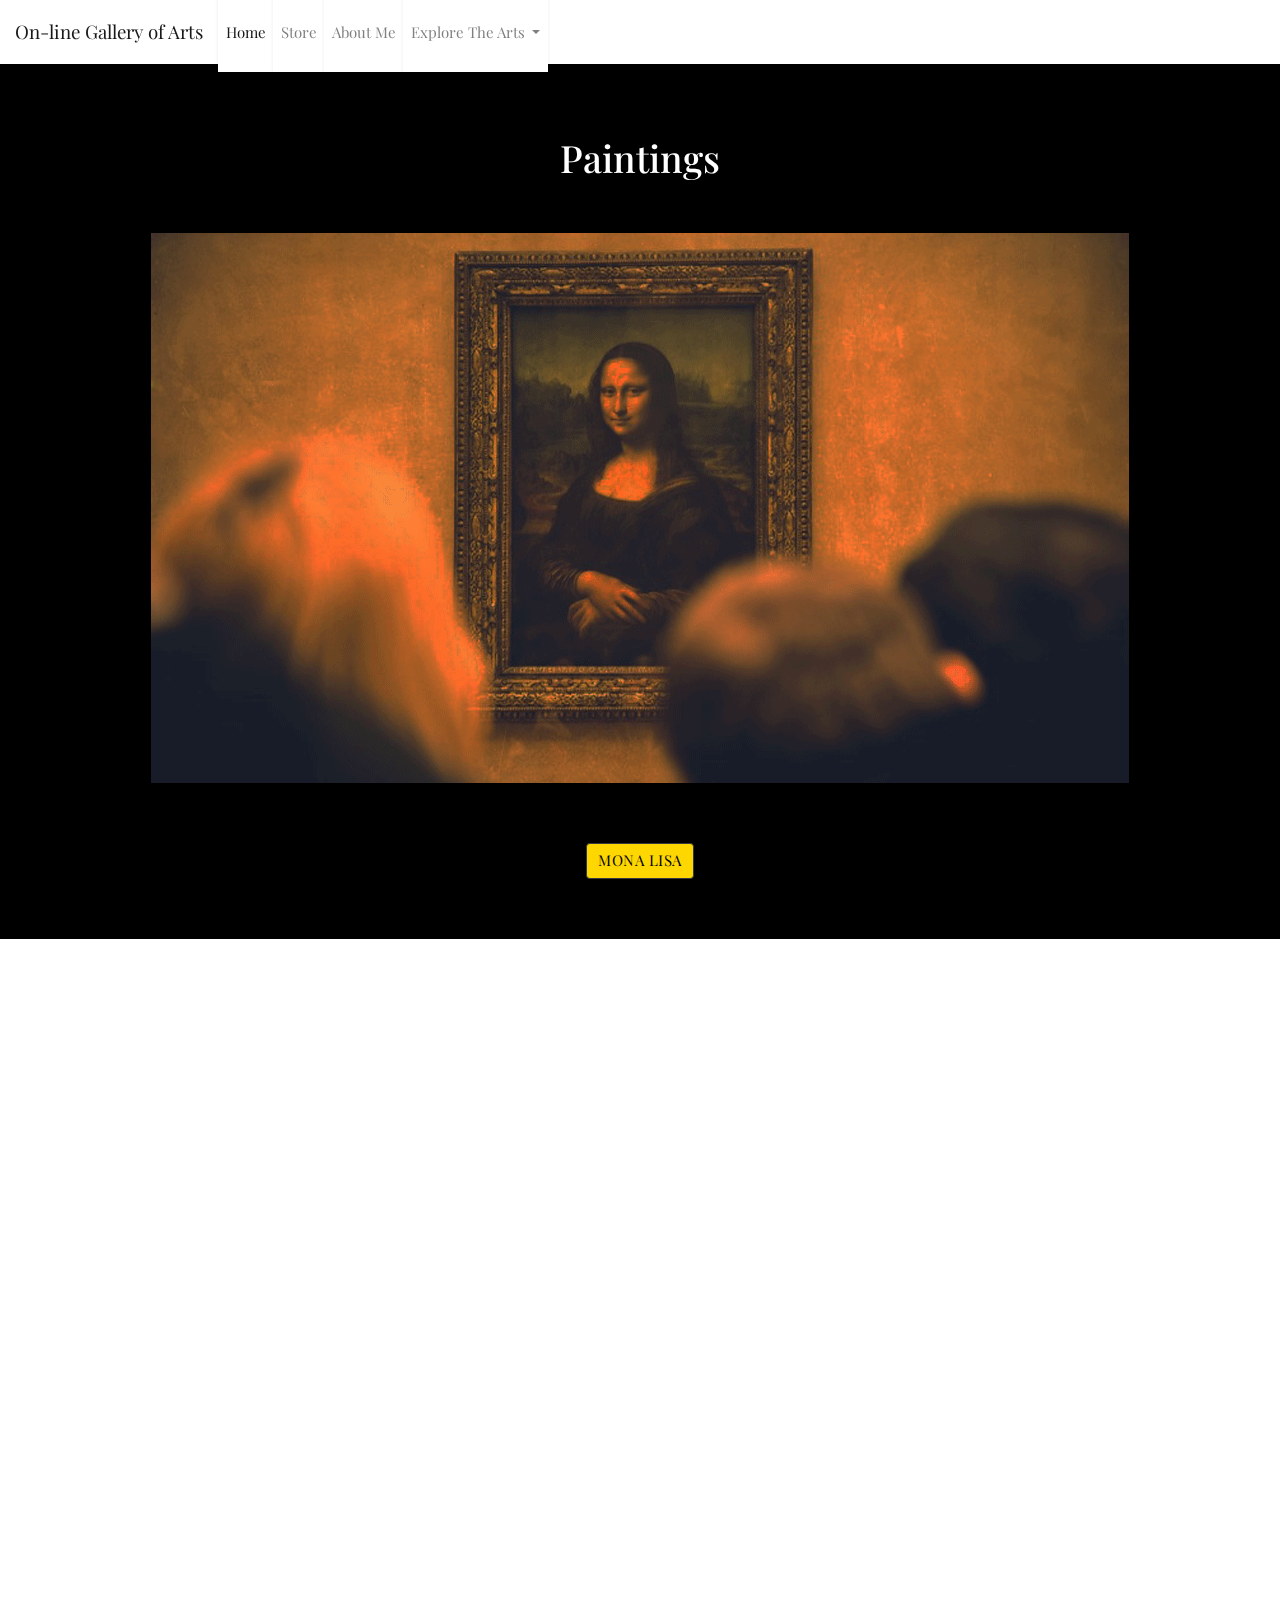
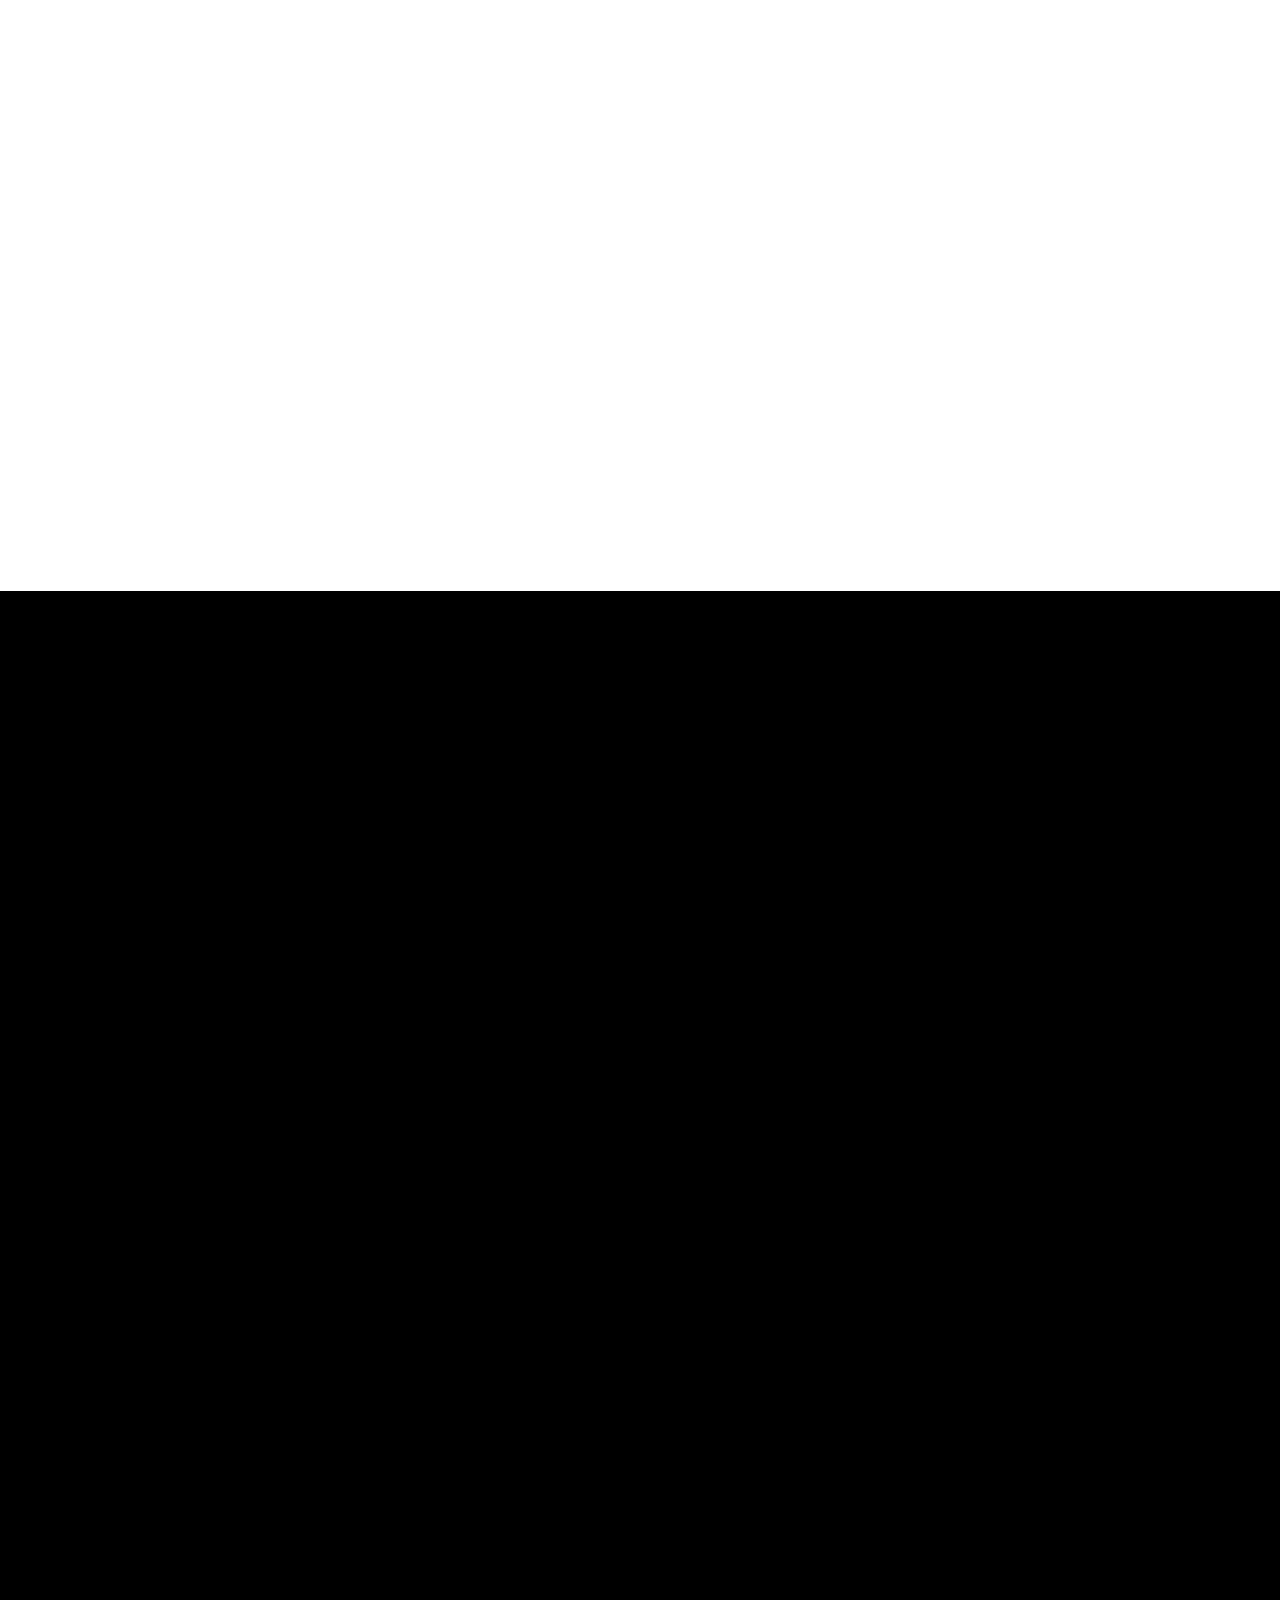
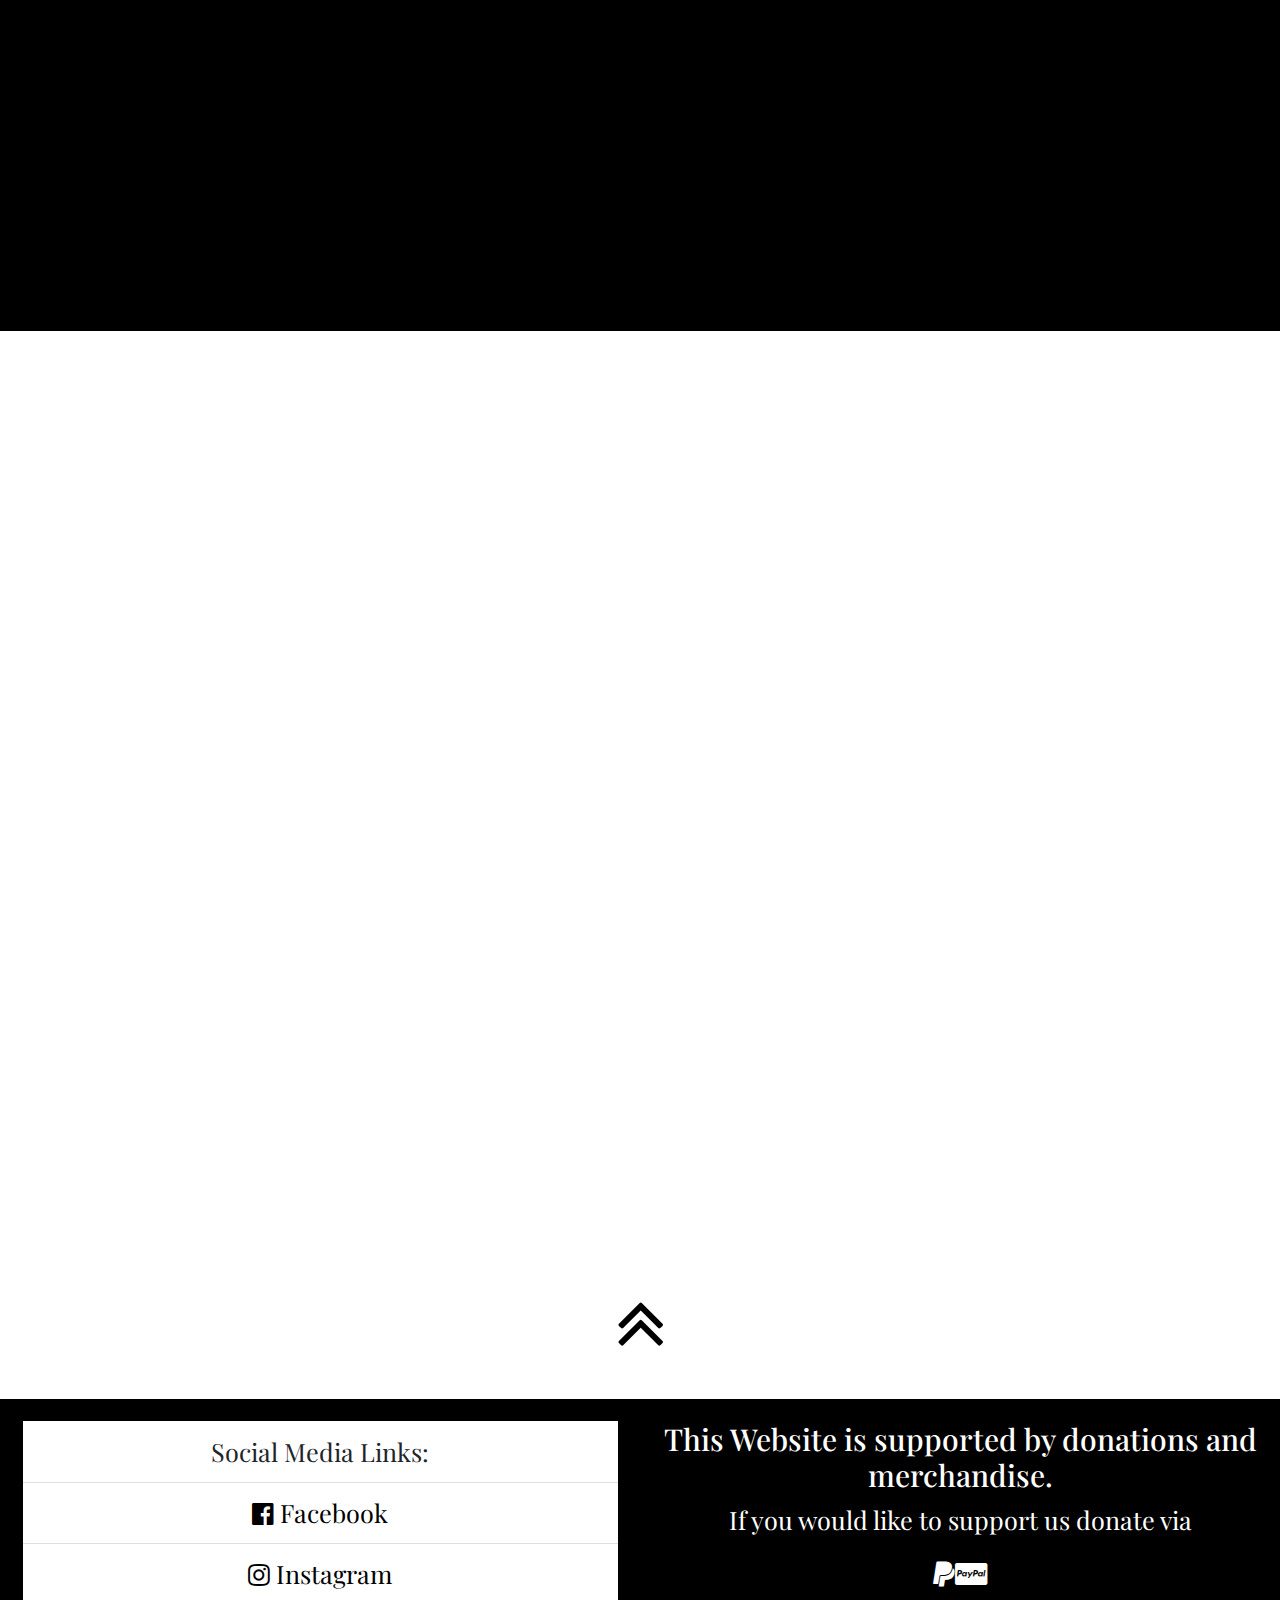
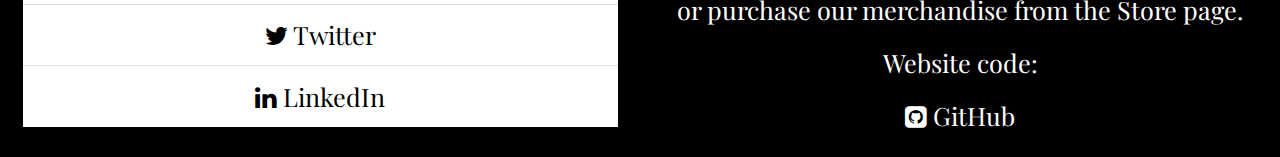
<file: paintings.html>
<!DOCTYPE html>

<html>
    <head>
        <title>On-line Gallery of Arts</title>
        <meta charset="utf-8"/>
        <meta name="description" content="On-line Gallery of Arts Store Page."/>
        <meta name="keywords" content="Art,Gallery,Painting,Paintings,Artist,painter"/>
        <link rel="shortcut icon" href="images/icon.ico"/>

		<link rel="stylesheet" href="https://cdnjs.cloudflare.com/ajax/libs/font-awesome/4.7.0/css/font-awesome.min.css"/>
        <link href="https://fonts.googleapis.com/icon?family=Material+Icons" rel="stylesheet"/>
        <link type="text/css" rel="stylesheet" href="css/materialize.min.css"  media="screen,projection"/>
        <link rel="stylesheet" type="text/css" href="css/bootstrap.css"/>
        <link rel="stylesheet" type="text/css" href="css/style.min.css"/>
        <link rel="stylesheet" type="text/css" href="css/style.css"/>
        <meta name="viewport" content="width=device-width, initial-scale=1, shrink-to-fit=no"/>

        <link href="https://fonts.googleapis.com/css?family=Playfair+Display&display=swap" rel="stylesheet"/>
        <link href="https://unpkg.com/aos@2.3.1/dist/aos.css" rel="stylesheet"/>
    </head>
    <body>
        <nav class="navbar navbar-expand-lg navbar-light bg-white fixed-top">
            <a class="navbar-brand" href="index.html">On-line Gallery of Arts</a>
            <button class="navbar-toggler" type="button" data-toggle="collapse" data-target="#navbarNavDropdown" aria-controls="navbarNavDropdown" aria-expanded="false" aria-label="Toggle navigation">
                <span class="navbar-toggler-icon"></span>
            </button>
            <div class="collapse navbar-collapse" id="navbarNavDropdown">
                <ul class="navbar-nav">
                    <li class="nav-item active bg-white shadow-sm">
                        <a class="nav-link" href="index.html"> Home</a>
                    </li>
                    <li class="nav-item bg-white shadow-sm">
                        <a class="nav-link" href="store.html">Store</a>
                    </li>
                    <li class="nav-item bg-white shadow-sm">
                        <a class="nav-link" href="about.html">About Me</a>
                    </li>
                    <li class="nav-item dropdown bg-white shadow-sm">
                        <a class="nav-link dropdown-toggle" href="#" id="navbarDropdownMenuLink" data-toggle="dropdown" aria-haspopup="true" aria-expanded="false">
                            Explore The Arts
                        </a>
                        <div class="dropdown-menu" aria-labelledby="navbarDropdownMenuLink">
                            <a class="dropdown-item" href="architecture.html">Architecture</a>
                            <a class="dropdown-item" href="paintings.html">Paintings</a>
                            <a class="dropdown-item" href="sculptures.html">Sculptures</a>
                        </div>
                    </li>
                </ul>
            </div>
        </nav>


        <div class="container-fluid overflow-hidden">
            
            <div class="row black mt-5 pt-5">
                <div class="col-12 center mb-5" data-aos="zoom-in-up">
                    <h1 class="text-white mt-5">Paintings</h1>
                </div>
                <div class="col-12 mb-5 center" data-aos="zoom-in-up">
                    <img src="images/mona-lisa-painting.png" alt="Mona Lisa" class="responsive-img"/>
                </div>
                <div class="col-12 pb-5 text-center">
                    <button type="button" class="btn btn-dark button-gold m-3" data-toggle="modal" data-target="#exampleModalLong">
                        Mona Lisa
                    </button>
                    <div class="modal fade" id="exampleModalLong" tabindex="-1" role="dialog" aria-labelledby="exampleModalLongTitle" aria-hidden="true">
                        <div class="modal-dialog" role="document">
                            <div class="modal-content">
                                <div class="modal-header">
                                    <h5 class="modal-title" id="exampleModalLongTitle">Mona Lisa</h5>
                                    <button type="button" class="close" data-dismiss="modal" aria-label="Close">
                                        <span aria-hidden="true">&times;</span>
                                    </button>
                                </div>
                                <div class="modal-body">
                                    <p class="paragraph">The Mona Lisa is a half-length portrait painting by the Italian Renaissance artist Leonardo da Vinci that has been described as "the best known, the most visited, the most written about, the most sung about, the most parodied work of art in the world." The Mona Lisa is also one of the most valuable paintings in the world. It holds the Guinness World Record for the highest known insurance valuation in history at US$100 million in 1962 (equivalent to $650 million in 2018).</p>
                                    <p class="paragraph">The painting is a portrait of Lisa Gherardini, the wife of Francesco del Giocondo, and is in oil on a white Lombardy poplar panel. It had been believed to have been painted between 1503 and 1506; however, Leonardo may have continued working on it as late as 1517. Recent academic work suggests that it would not have been started before 1513. It was acquired by King Francis I of France and is now the property of the French Republic, on permanent display at the Louvre Museum in Paris since 1797.</p>
                                    <p class="paragraph">The subject's expression, which is frequently described as enigmatic, the monumentality of the composition, the subtle modelling of forms, and the atmospheric illusionism were novel qualities that have contributed to the continuing fascination and study of the work.</p>
                                </div>
                                <div class="modal-footer">
                                    <button type="button" class="btn btn-secondary" data-dismiss="modal">Close</button>
                                </div>
                            </div>
                        </div>
                    </div>
                </div>
            </div>


            <div class="row m-5">
                <div class="col-12 text-center">
                    <h1 class="mb-4" data-aos="zoom-in-up">I dream of painting and then I paint my dream.</h1>
                    <h2 class="font-italic" data-aos="zoom-in-up">-Vincent van Gogh</h2>
                </div>
            </div>


            <div class="row d-flex flex-wrap">
                <div class="col-lg-7 col-md-12">
                    <div class="col-12 center" data-aos="zoom-in-up">
                        <img src="images/guernica.png" alt="Guernica" class="responsive-img z-depth-3"/>
                    </div>
                    <div class="col-12" data-aos="zoom-in-up">
                        <h2 class="m-3">Guernica</h2>
                        <h3 class="m-3">Pablo Picasso</h3>
                        <p class="m-3 paragraph">Guernica is a town in northern Spain. On 26th April 1937, during the Spanish Civil War, Guernica was bombed by Nazi German and Fascist Italian warplanes on request of Spanish Nationalists. Picasso created this masterpiece in response to the bombing of Guernica. It brought worldwide attention to the Spanish Civil War and is considered one of the powerful anti-war paintings in history. There have been numerous interpretations of Guernica since its creation. On the left of the canvas, a wide-eyed bull stands above a woman grieving over a dead child in her arms. The center is dominated by a horse falling in agony as if struck by a weapon. Under the horse is a dismembered soldier while towards its right is a frightened female figure which appears to have floated into the room through a window. From the right, an awe-struck woman staggers towards the center. The two dominant elements in the painting, the bull and the horse, are important characters in Spanish culture. Guernica is the most famous painting by Pablo Picasso and is considered one of the most brilliant artworks ever created.</p>
                    </div>
                </div>
                <div class="col-lg-5 col-md-12">
                    <div class="col-12 center" data-aos="zoom-in-up">
                        <img src="images/wanderer.png" alt="Wanderer above the Sea of Fog" class="responsive-img z-depth-3"/>
                    </div>
                    <div class="col-12" data-aos="zoom-in-up">
                        <h2 class="m-3">Wanderer above the Sea of Fog</h2>
                        <h3 class="m-3">Caspar David Friedrich</h3>
                        <p class="m-3 paragraph">In Caspar David Friedrich’s iconic Wanderer above the Sea of Fog (ca. 1818), a man wearing a dark green overcoat and boots overlooks a cloudy landscape, steadying himself with a cane. Mounted on a dark, craggy rock face, the figure stands at the center of distant, converging planes. Art historian Joseph Koerner, a professor at Harvard University, notes that the midpoint of the painting rests at the man’s chest. “The heart is the center of the universe”, he says.</p>
                    </div>
                </div>
            </div>

            <div class="row black p-5">
                <div class="col-12 d-flex flex-wrap">
                    <div class="col-md-6 col-sm-12 center">
                        <div class="col-12 center" data-aos="zoom-in-up">
                            <img src="images/cafe-terrace.png" alt="Cafe Terrace at Night" class="responsive-img"/>
                        </div>
                        <div class="col-12 center mt-3 mb-3 text-white" data-aos="zoom-in-up">
                            <h2>Cafe Terrace at Night</h2>
                            <h3 class="font-italic">-Vincent van Gogh</h3>
                        </div>
                    </div>
                    <div class="col-md-6 col-sm-12 center">
                        <div class="col-12 center" data-aos="zoom-in-up">
                            <img src="images/school-of-athens.png" alt="School of Athens" class="responsive-img"/>
                        </div>
                        <div class="col-12 center mt-3 mb-3 text-white" data-aos="zoom-in-up">
                            <h2>School of Athens</h2>
                            <h3 class="font-italic">-Raphael</h3>
                        </div>
                    </div>
                </div>
                <div class="col-12 d-flex flex-wrap">
                    <div class="col-md-6 col-sm-12 center">
                        <div class="col-12 center" data-aos="zoom-in-up">
                            <img src="images/the-creation-of-adam.png" alt="Cafe Terrace at Night" class="responsive-img"/>
                        </div>
                        <div class="col-12 center mt-3 mb-3 text-white" data-aos="zoom-in-up">
                            <h2>The Creation of Adam</h2>
                            <h3 class="font-italic">-Michelangelo</h3>
                        </div>
                    </div>
                    <div class="col-md-6 col-sm-12 center">
                        <div class="col-12 center" data-aos="zoom-in-up">
                            <img src="images/night-watch.png" alt="Night Watch" class="responsive-img"/>
                        </div>
                        <div class="col-12 center mt-3 mb-3 text-white" data-aos="zoom-in-up">
                            <h2>Night Watch</h2>
                            <h3 class="font-italic">-Rembrandt</h3>
                        </div>
                    </div>
                </div>
            </div>

            <div class="row mt-5 mb-5" data-aos="zoom-in-up">
                <div class="col-12 center">
                    <h2>Starry Night</h2>
                    <h3 class="font-italic">Vincent van Gogh</h3>
                </div>
            </div>

            <div class="row d-flex flex-wrap">
                <div class="col-lg-6 col-md-12 center" data-aos="zoom-in-up">
                    <img src="images/starry-night.png" alt="Starry Night" class="responsive-img mb-4 z-depth-3"/>
                </div>
                <div class="col-lg-6 col-md-12" data-aos="zoom-in-up">
                    <p class="paragraph">The Starry Night is an oil on canvas by the Dutch post-impressionist painter Vincent van Gogh. Painted in June 1889, it describes the view from the east-facing window of his asylum room at Saint-Rémy-de-Provence, just before sunrise, with the addition of an ideal village. It has been in the permanent collection of the Museum of Modern Art in New York City since 1941, acquired through the Lillie P. Bliss Bequest. Regarded as among Van Gogh's finest works, The Starry Night is one of the most recognized paintings in the history of Western culture.</p>
                    <p class="paragraph">In the aftermath of the 23 December 1888 breakdown that resulted in the self-mutilation of his left ear, Van Gogh voluntarily admitted himself to the Saint-Paul-de-Mausole lunatic asylum on 8 May 1889. Housed in a former monastery, Saint-Paul-de-Mausole catered to the wealthy and was less than half full when Van Gogh arrived, allowing him to occupy not only a second-story bedroom but also a ground-floor room for use as a painting studio.</p>
                    <p class="paragraph">During the year Van Gogh stayed at the asylum, the prolific output of paintings he had begun in Arles continued. During this period, he produced some of the best-known works of his career, including the Irises from May 1889, now in the J. Paul Getty Museum, and the blue self-portrait from September, 1889, in the Musée d'Orsay. The Starry Night was painted mid-June by around 18 June, the date he wrote to his brother Theo to say he had a new study of a starry sky.</p>
                </div>
            </div>


            <div class="row">
                <div class="col-12 text-center">
                    <a href="#top" class="gototop" title="Go to the top of the page"><i class="fa fa-angle-double-up" aria-hidden="true"></i></a>
                </div>
            </div>


            <div class="row bg-black mb-0 flow-text">
                <div class="col-sm-12 col-md-6 p-4">
                    <ul class="list-group list-group-flush bg-dark text-center">
                        <li class="list-group-item">
                            Social Media Links:
                        </li>
                        <li class="list-group-item">
                            <a href="https://www.facebook.com/" title="Facebook" target="_blank" class="black-text">
                                <i class="fa fa-facebook-official" aria-hidden="true"></i> Facebook
                            </a>
                        </li>
                        <li class="list-group-item">
                            <a href="https://www.instagram.com/" title="Instagram" target="_blank" class="black-text">
                                <i class="fa fa-instagram" aria-hidden="true"></i> Instagram
                            </a>
                        </li>
                        <li class="list-group-item">
                            <a href="https://www.twitter.com" title="Twitter" target="_blank" class="black-text">
                                <i class="fa fa-twitter" aria-hidden="true"></i> Twitter
                            </a>
                        </li>
                        <li class="list-group-item">
                            <a href="https://www.linkedin.com/" title="LinkedIn" target="_blank" class="black-text">
                                <i class="fa fa-linkedin" aria-hidden="true"></i> LinkedIn
                            </a>
                        </li>
                    </ul>
                </div>

                <div class="col-sm-12 col-md-6 white-text text-center pt-4 pb-4">
                    <h2>This Website is supported by donations and merchandise.</h2>
                    <p>If you would like to support us donate via</p>
                    <a href="https://www.paypal.com/rs/home" title="PayPal" target="_blank" class="white-text">
                        <i class="fa fa-paypal" aria-hidden="true"></i><i class="fa fa-cc-paypal" aria-hidden="true"></i>
                    </a>
                    <p>or purchase our merchandise from the Store page.</p>

                    <p>Website code: </p>
                    <a href="https://github.com/NemanjaKasanov/On-Line-Gallery-of-Arts" target="_blank" alt="GitHub" title="GitHub Page" class="white-text">
                        <i class="fa fa-github-square" aria-hidden="true"></i> GitHub
                    </a>
                </div>
            </div>
        </div>



        <script src="https://unpkg.com/aos@2.3.1/dist/aos.js"></script>
        <script>   
            AOS.init(); 
        </script>
        <script type="text/javascript" src="js/animation.js"></script>
        <script type="text/javascript" src="js/materialize.min.js"></script>
        <script src="https://code.jquery.com/jquery-3.3.1.slim.min.js" integrity="sha384-q8i/X+965DzO0rT7abK41JStQIAqVgRVzpbzo5smXKp4YfRvH+8abtTE1Pi6jizo" crossorigin="anonymous"></script>
        <script src="https://cdnjs.cloudflare.com/ajax/libs/popper.js/1.14.7/umd/popper.min.js" integrity="sha384-UO2eT0CpHqdSJQ6hJty5KVphtPhzWj9WO1clHTMGa3JDZwrnQq4sF86dIHNDz0W1" crossorigin="anonymous"></script>
        <script src="https://stackpath.bootstrapcdn.com/bootstrap/4.3.1/js/bootstrap.min.js" integrity="sha384-JjSmVgyd0p3pXB1rRibZUAYoIIy6OrQ6VrjIEaFf/nJGzIxFDsf4x0xIM+B07jRM" crossorigin="anonymous"></script>
    </body>
</html>
</file>
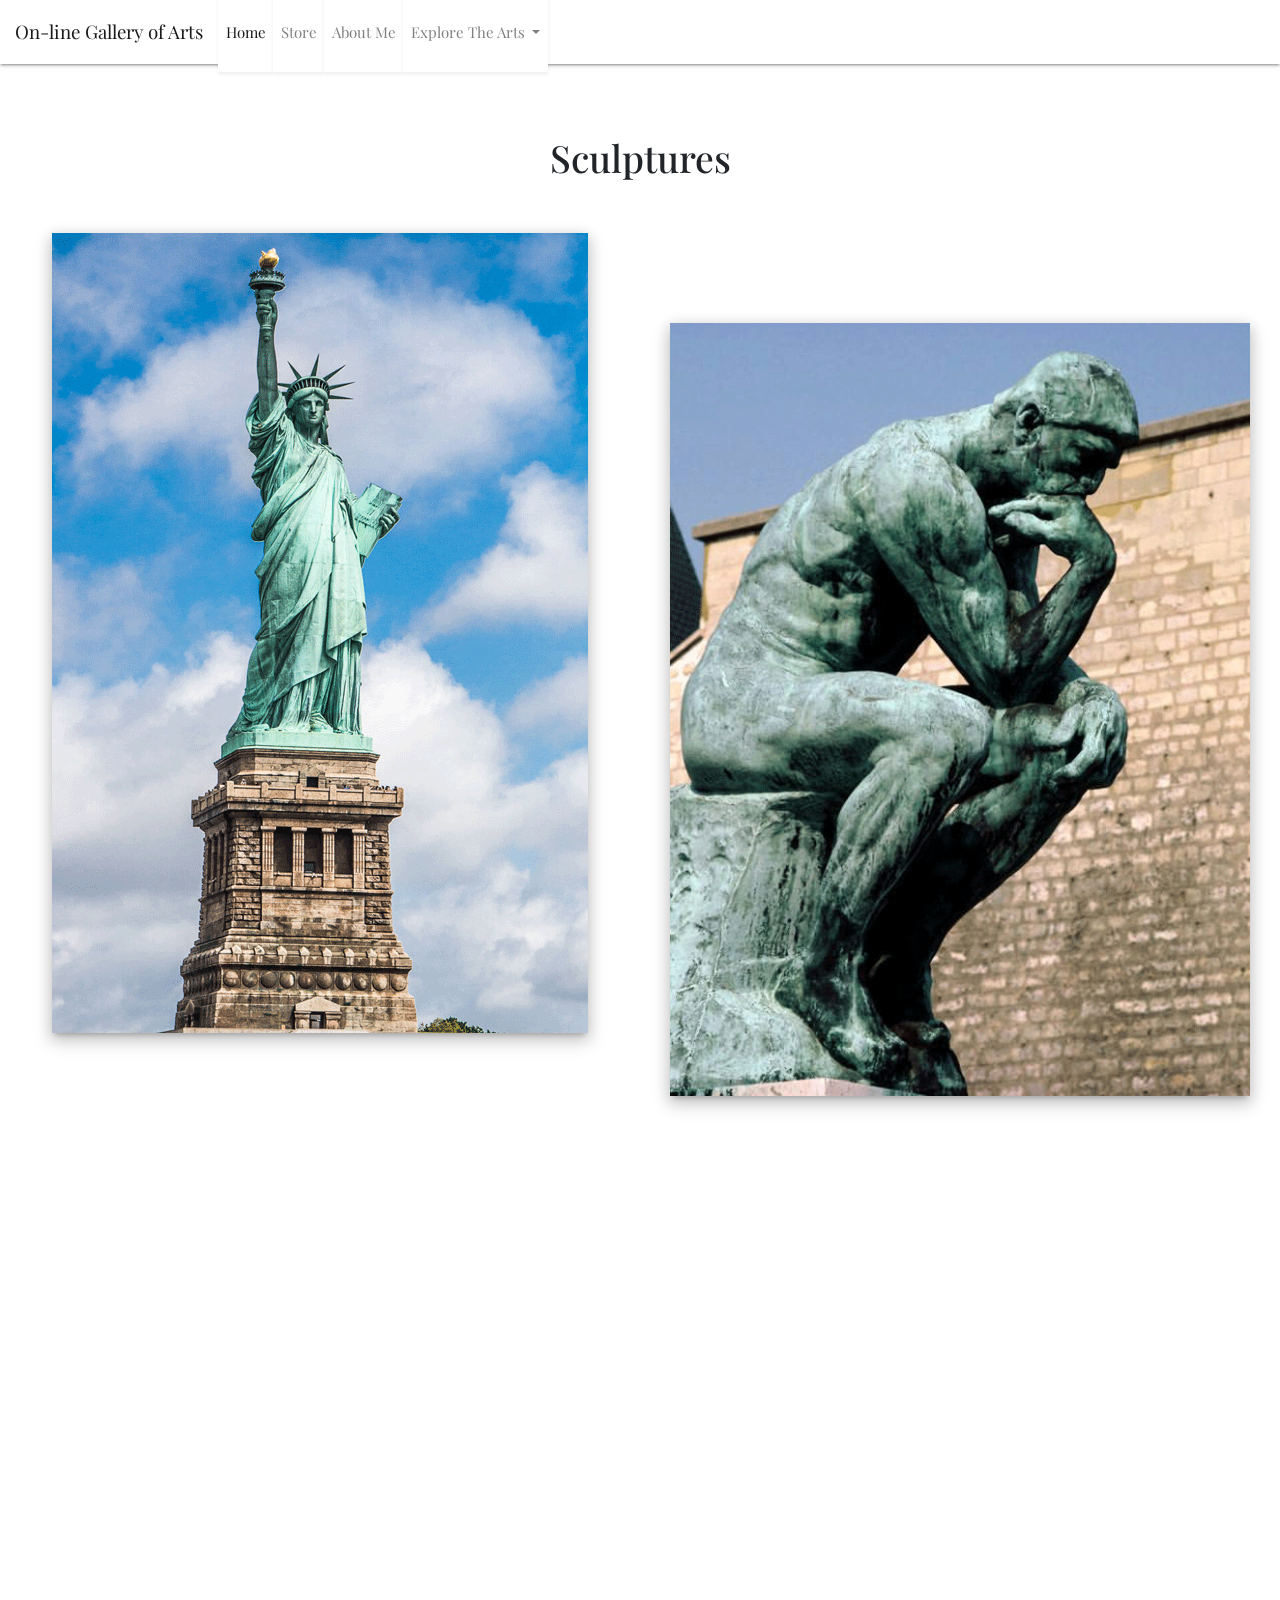
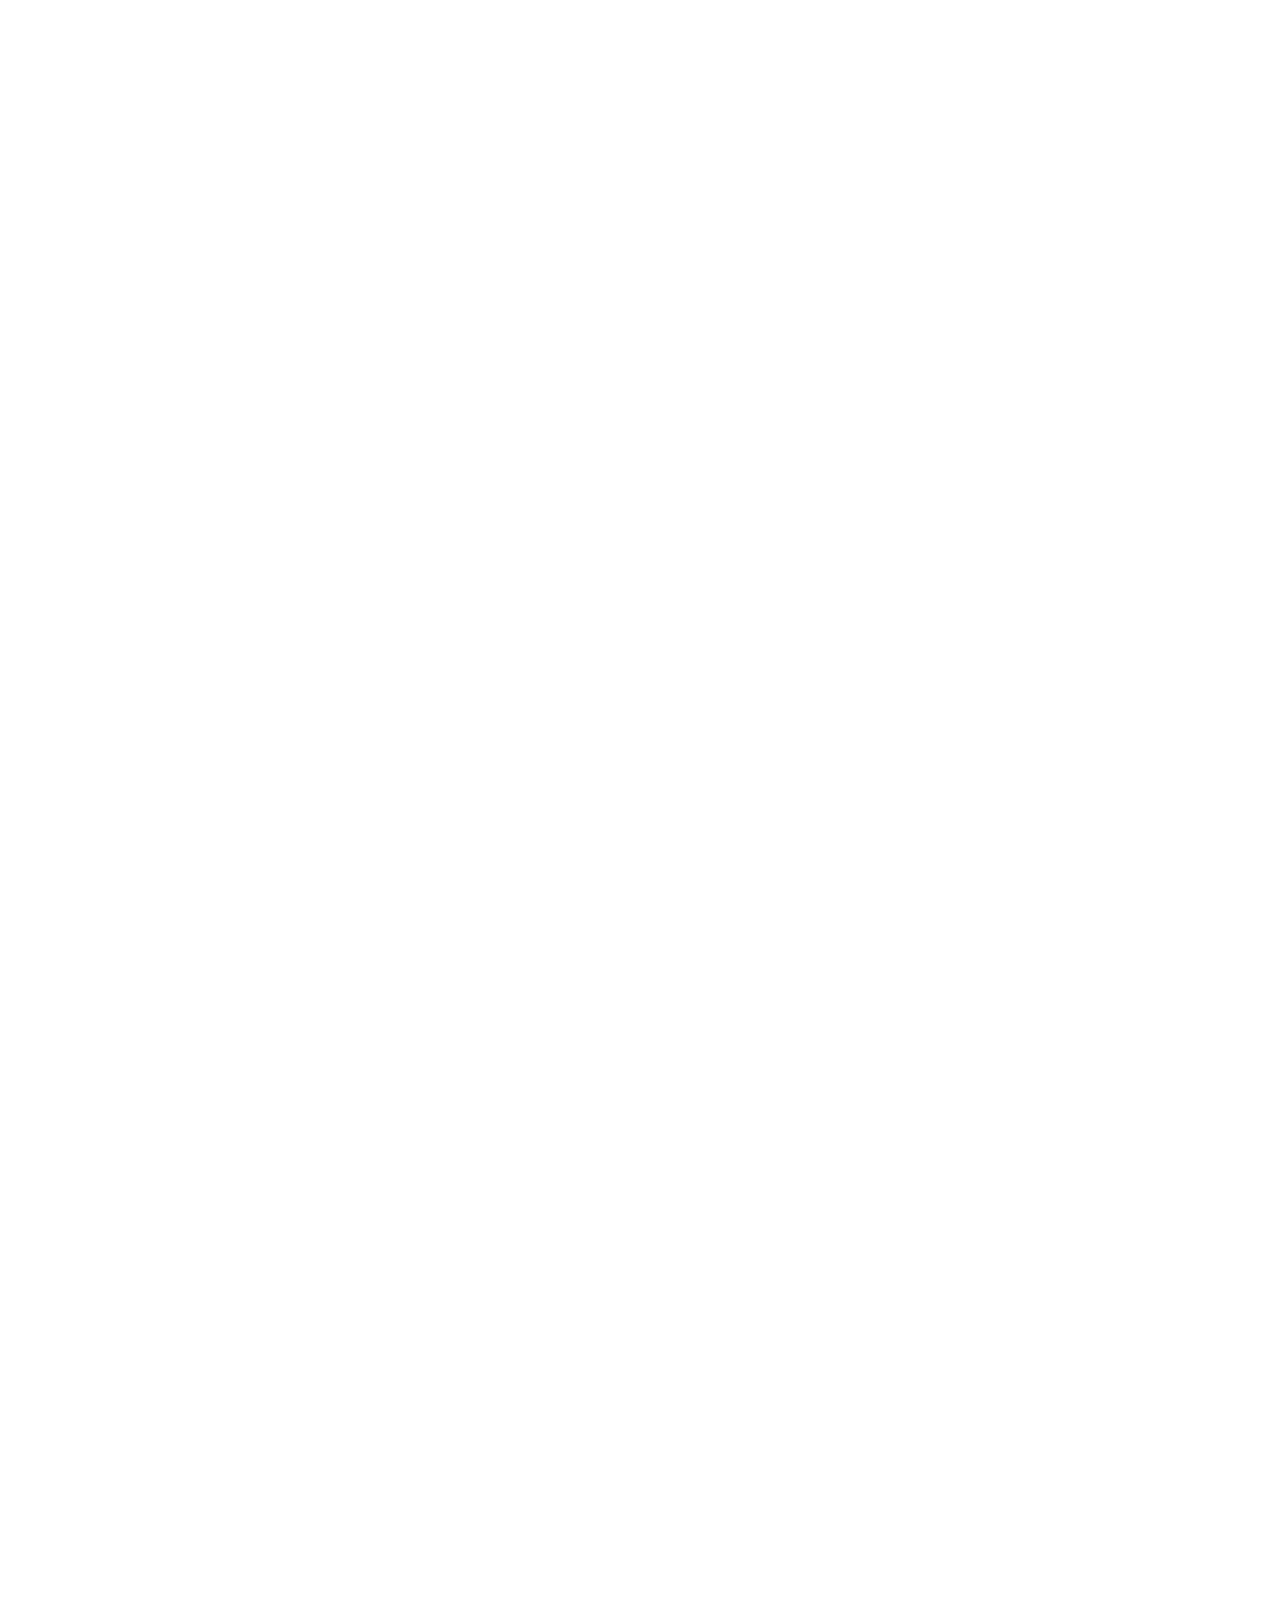
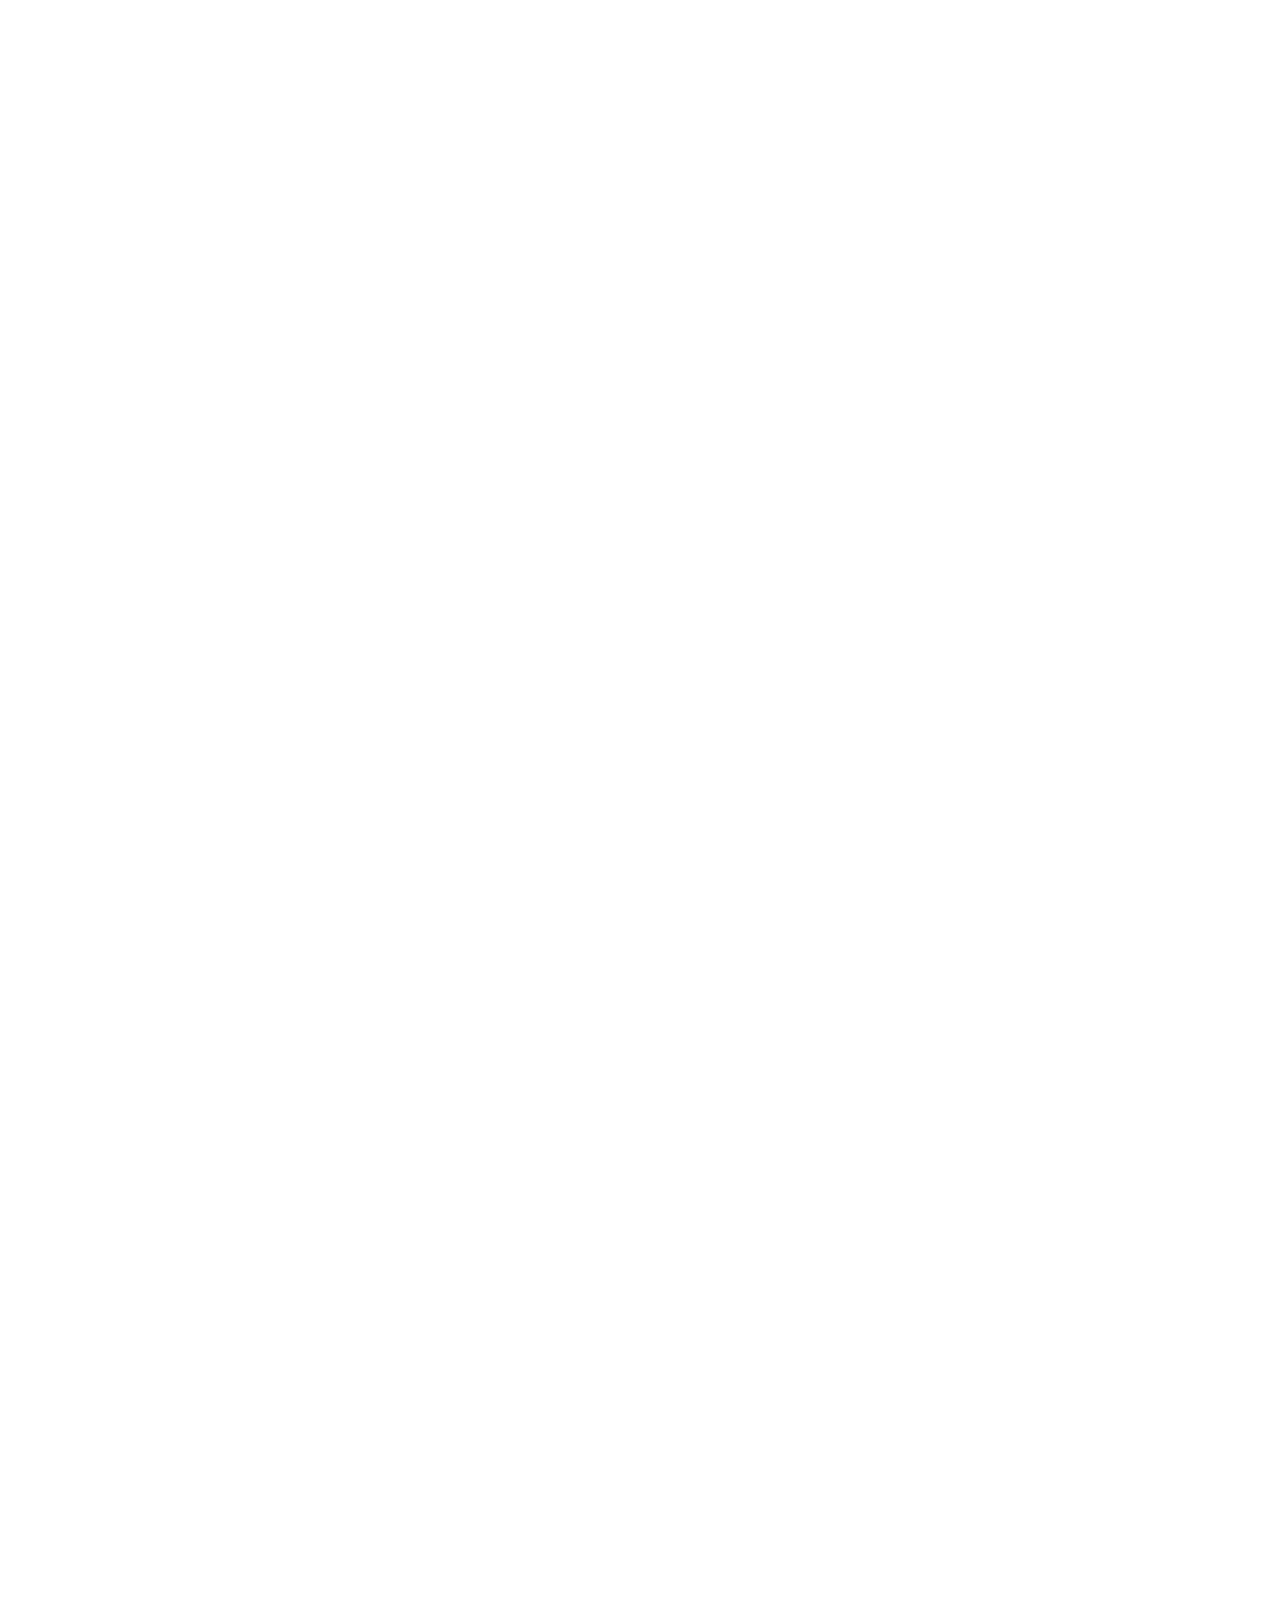
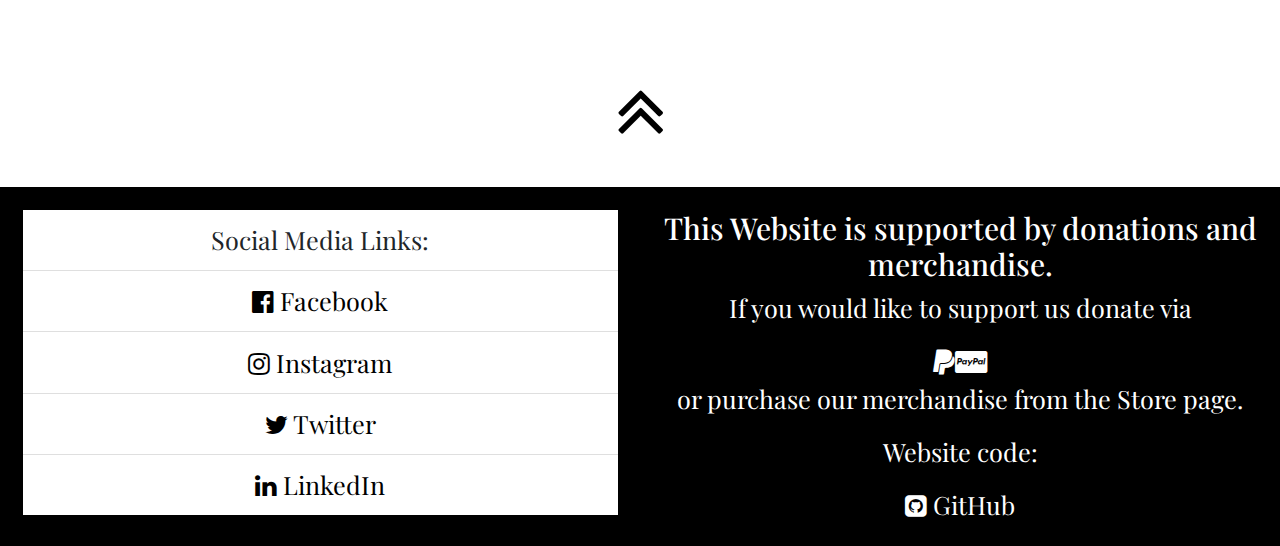
<file: sculptures.html>
<!DOCTYPE html>

<html>
    <head>
        <title>On-line Gallery of Arts</title>
        <meta charset="utf-8"/>
        <meta name="description" content="On-line Gallery of Arts Store Page."/>
        <meta name="keywords" content="Art,Gallery,Sculpture,Artist,statue,sculpture"/>
        <link rel="shortcut icon" href="images/icon.ico"/>

		<link rel="stylesheet" href="https://cdnjs.cloudflare.com/ajax/libs/font-awesome/4.7.0/css/font-awesome.min.css"/>
        <link href="https://fonts.googleapis.com/icon?family=Material+Icons" rel="stylesheet"/>
        <link type="text/css" rel="stylesheet" href="css/materialize.min.css"  media="screen,projection"/>
        <link rel="stylesheet" type="text/css" href="css/bootstrap.css"/>
        <link rel="stylesheet" type="text/css" href="css/style.min.css"/>
        <link rel="stylesheet" type="text/css" href="css/style.css"/>
        <meta name="viewport" content="width=device-width, initial-scale=1, shrink-to-fit=no"/>

        <link href="https://fonts.googleapis.com/css?family=Playfair+Display&display=swap" rel="stylesheet"/>
        <link href="https://unpkg.com/aos@2.3.1/dist/aos.css" rel="stylesheet"/>
    </head>
    <body>
        <nav class="navbar navbar-expand-lg navbar-light bg-white fixed-top">
            <a class="navbar-brand" href="index.html">On-line Gallery of Arts</a>
            <button class="navbar-toggler" type="button" data-toggle="collapse" data-target="#navbarNavDropdown" aria-controls="navbarNavDropdown" aria-expanded="false" aria-label="Toggle navigation">
                <span class="navbar-toggler-icon"></span>
            </button>
            <div class="collapse navbar-collapse" id="navbarNavDropdown">
                <ul class="navbar-nav">
                    <li class="nav-item active bg-white shadow-sm">
                        <a class="nav-link" href="index.html"> Home</a>
                    </li>
                    <li class="nav-item bg-white shadow-sm">
                        <a class="nav-link" href="store.html">Store</a>
                    </li>
                    <li class="nav-item bg-white shadow-sm">
                        <a class="nav-link" href="about.html">About Me</a>
                    </li>
                    <li class="nav-item dropdown bg-white shadow-sm">
                        <a class="nav-link dropdown-toggle" href="#" id="navbarDropdownMenuLink" data-toggle="dropdown" aria-haspopup="true" aria-expanded="false">
                            Explore The Arts
                        </a>
                        <div class="dropdown-menu" aria-labelledby="navbarDropdownMenuLink">
                            <a class="dropdown-item" href="architecture.html">Architecture</a>
                            <a class="dropdown-item" href="paintings.html">Paintings</a>
                            <a class="dropdown-item" href="sculptures.html">Sculptures</a>
                        </div>
                    </li>
                </ul>
            </div>
        </nav>


        <div class="container-fluid overflow-hidden">

            <div class="row d-flex flex-wrap " id="top">
                <div class="col-12 center mb-5 mt-5 pt-5" data-aos="zoom-in-up" data-aos="zoom-in-up">
                    <h1 class="mt-5">Sculptures</h1>
                </div>
                <div class="col-md-6 col-sm-12">
                    <div class="col-12 center" data-aos="zoom-in-up">
                        <img src="images/statue-of-liberty.png" alt="Statue of Liberty" class="responsive-img z-depth-3"/>
                    </div>
                    <div class="col-12 center" data-aos="zoom-in-up">
                        <h2 class="mt-3 mb-3">Statue Of Liberty</h2>
                        <h3 class="font-italic mt-3 mb-3">-Frederic Auguste Bartholdi</h3>
                        <p class="mt-3 mb-3 paragraph">Liberty, a personification of the concept of liberty, has existed as a goddess in many cultures. Since the French Revolution, the figure of Liberty is viewed as a symbol of France and the French Republic. This renowned copper statue was a gift from the people of France to the people of the United States. It was designed by French sculptor Frederic Auguste Bartholdi and built by renowned French civil engineer Gustave Eiffel. The Statue of Liberty depicts the Roman goddess Libertas holding a torch above her head with her right hand and in her left hand she is carrying a tablet on which is inscribed in Roman numerals the date of the U.S. Declaration of Independence. As an American icon, the Statue of Liberty has been depicted on the country’s coinage and stamps. It has also become an international icon of freedom. It was described as a “masterpiece of the human spirit” and designated a UNESCO World Heritage Site in 1984. One of the best known monuments, the Statue of Liberty is the most famous sculpture in the world.</p>
                    </div>
                </div>
                <div class="col-md-6 col-sm-12 mt-5 pt-5">
                    <div class="col-12 center" data-aos="zoom-in-up">
                        <img src="images/the-thinker.png" alt="The Thinker" class="responsive-img z-depth-3"/>
                    </div>
                    <div class="col-12 center mb-5 pb-3" data-aos="zoom-in-up">
                        <h2 class="mt-3 mb-3">The Thinker</h2>
                        <h3 class="font-italic mt-3 mb-3">-Auguste Rodin</h3>
                        <p class="mt-3 mb-3 paragraph">Auguste Rodin was a towering figure in the field of sculpture who is widely considered the father of modern sculpture. He originally conceived this statue as part of a large commission, begun in 1880, for a doorway surround called The Gates of Hell. Rodin based this commission on The Divine Comedy of Dante and some critics believe that The Thinker originally intended to depict Dante. Many marble and bronze editions of The Thinker in several sizes were executed during the lifetime of Rodin and even after his death. However, the most famous version is the 6 feel (1.8 m) tall bronze statue that was cast in 1904 and that sits in the gardens of the Rodin Museum in Paris. This image of a man lost in thought, but whose powerful body suggests a great capacity for action, has became one of the most celebrated sculptures ever known. The Thinker was originally named The Poet and it is often used as an image to represent philosophy. It is the most famous work of the greatest modern sculptor.</p>
                    </div>
                </div>
            </div>

            
            <div class="row m-5 pt-5 pb-5">
                <div class="col-12 text-center">
                    <h1 class="mb-4" data-aos="zoom-in-up">True work of art is but a shadow of the divine perfection.</h1>
                    <h2 class="font-italic" data-aos="zoom-in-up">-Michelangelo</h2>
                </div>
            </div>

            <div class="row d-flex flex-wrap">
                <div class="col-md-6 col-sm-12">
                    <div class="col-12 center" data-aos="zoom-in-up">
                        <img src="images/david.png" alt="Statue of David" class="responsive-img z-depth-3"/>
                    </div>
                    <div class="col-12 center" data-aos="zoom-in-up">
                        <h2 class="mt-3 mb-3">David</h2>
                        <h3 class="font-italic mt-3 mb-3">-Michelangelo</h3>
                        <p class="mt-3 mb-3 paragraph">In 1501, the city government of Florence commissioned Michelangelo to create this statue as part of a series to adorn the roof-line of Florence’s cathedral dome. However, upon its completion, they were so overwhelmed by its beauty that it was decided to place it in wide-view next to the entrance to the Palazzo Vecchio, the town hall of Florence. The marble sculpture was moved in 1873 to the Gallery of the Academy, an art museum in Florence. A replica was placed at its original location in 1910. Michelangelo’s David most likely represents the Biblical hero David after he has made up his mind to fight Goliath but before the actual fight. This is unlike earlier Renaissance depictions of David which show him after the fight and include some part of the giant Goliath. Michelangelo masterfully depicts the Biblical hero with his brow drawn, his neck tense and his veins bulging out of his lowered right hand. David is the most famous sculpture of perhaps the greatest sculptor of all time. It is one of the best known artworks in the world.</p>
                    </div>
                </div>
                <div class="col-md-6 col-sm-12 mt-5 pt-5">
                    <div class="col-12 center" data-aos="zoom-in-up">
                        <img src="images/venus-de-milo.png" alt="Venus de Milo" class="responsive-img z-depth-3"/>
                    </div>
                    <div class="col-12 center mb-5 pb-3" data-aos="zoom-in-up">
                        <h2 class="mt-3 mb-3">Venus de Milo</h2>
                        <h3 class="font-italic mt-3 mb-3">-probably Alexandros of Antioch</h3>
                        <p class="mt-3 mb-3 paragraph">It is generally believed that this statue was discovered on 8th April 1820 by a peasant named Yorgos Kentrotas. He found it in pieces on Milos, a Greek island in the Aegean Sea. The sculpture was subsequently presented to King Louis XVIII of France who then gave it to the Louvre, where it is on display to this very day. Also known as Aphrodite of Milos, Venus de Milo is thought to represent Aphrodite, the ancient Greek goddess of love, beauty, pleasure and procreation. The Roman goddess counterpart to Aphrodite was Venus. The statue is believed to have been carved by Alexandros of Antioch, a sculptor of the Hellenistic period. Apart from the much discussed mystery about its missing arms, it was originally draped in jewelry including a bracelet, earrings and a headband. However all these things have been long lost. Venus de Milo is perhaps the most famous work of ancient Greek sculpture. It has been widely referenced in popular culture and has greatly influenced modern artists including Salvador Dali.</p>
                    </div>
                </div>
            </div>

            <div class="row">
                <div class="col-12">
                    <div class="col-12 mt-5 mb-5 center" data-aos="zoom-in-up">
                        <h2>Christ the Redemeer</h2>
                    </div>
                    <div class="col-12 center" data-aos="zoom-in-up">
                        <img src="images/christ-the-redeemer.png" alt="Christ the Redeemer" class="responsive-img z-depth-3"/>
                    </div>
                    <div class="col-12 center mt-5 mb-5" data-aos="zoom-in-up">
                        <h3 class="font-italic">-Paul Landowski</h3>
                    </div>
                </div>
                <div class="col-12 d-flex justify-content-center">
                    <div class="col-md-8 col-sm-12 center" data-aos="zoom-in-up">
                        <p class="paragraph">In 1921, the Roman Catholic Circle of Rio de Janeiro proposed the construction of a statue of Jesus Christ on Mount Corcovado. The commanding height of the summit, 2,310 feet (704 m), would make the statue visible from anywhere in Rio. Brazilian engineer Heitor da Silva Costa was chosen to design the statue while French sculptor Paul Landowski created the work. Silva Costa worked in collaboration with French engineer Albert Caquot while Romanian sculptor Gheorghe Leonida fashioned the face of the statue. Christ the Redeemer, known as Cristo Redentor in native Portuguese, was completed in 1931. It stands 98 feet (30 m) tall excluding its 26 feet (8 m) pedestal. Horizontally, the outstretched arms of Christ span 92 feet (28 m). Christ the Redeemer has become a symbol of Christianity across the world. It is a cultural icon of both Rio de Janeiro and Brazil. The statue was voted as one of the New Seven Wonders of the World in a 21st century poll with more than 100 million votes.</p>
                    </div>
                </div>
            </div>


            <div class="row">
                <div class="col-12 text-center">
                    <a href="#top" class="gototop" title="Go to the top of the page"><i class="fa fa-angle-double-up" aria-hidden="true"></i></a>
                </div>
            </div>


            <div class="row bg-black mb-0 flow-text">
                <div class="col-sm-12 col-md-6 p-4">
                    <ul class="list-group list-group-flush bg-dark text-center">
                        <li class="list-group-item">
                            Social Media Links:
                        </li>
                        <li class="list-group-item">
                            <a href="https://www.facebook.com/" title="Facebook" target="_blank" class="black-text">
                                <i class="fa fa-facebook-official" aria-hidden="true"></i> Facebook
                            </a>
                        </li>
                        <li class="list-group-item">
                            <a href="https://www.instagram.com/" title="Instagram" target="_blank" class="black-text">
                                <i class="fa fa-instagram" aria-hidden="true"></i> Instagram
                            </a>
                        </li>
                        <li class="list-group-item">
                            <a href="https://www.twitter.com" title="Twitter" target="_blank" class="black-text">
                                <i class="fa fa-twitter" aria-hidden="true"></i> Twitter
                            </a>
                        </li>
                        <li class="list-group-item">
                            <a href="https://www.linkedin.com/" title="LinkedIn" target="_blank" class="black-text">
                                <i class="fa fa-linkedin" aria-hidden="true"></i> LinkedIn
                            </a>
                        </li>
                    </ul>
                </div>

                <div class="col-sm-12 col-md-6 white-text text-center pt-4 pb-4">
                    <h2>This Website is supported by donations and merchandise.</h2>
                    <p>If you would like to support us donate via</p>
                    <a href="https://www.paypal.com/rs/home" title="PayPal" target="_blank" class="white-text">
                        <i class="fa fa-paypal" aria-hidden="true"></i><i class="fa fa-cc-paypal" aria-hidden="true"></i>
                    </a>
                    <p>or purchase our merchandise from the Store page.</p>

                    <p>Website code: </p>
                    <a href="https://github.com/NemanjaKasanov/On-Line-Gallery-of-Arts" target="_blank" alt="GitHub" title="GitHub Page" class="white-text">
                        <i class="fa fa-github-square" aria-hidden="true"></i> GitHub
                    </a>
                </div>
            </div>
        </div>



        <script src="https://unpkg.com/aos@2.3.1/dist/aos.js"></script>
        <script>   
            AOS.init(); 
        </script>
        <script type="text/javascript" src="js/animation.js"></script>
        <script type="text/javascript" src="js/materialize.min.js"></script>
        <script src="https://code.jquery.com/jquery-3.3.1.slim.min.js" integrity="sha384-q8i/X+965DzO0rT7abK41JStQIAqVgRVzpbzo5smXKp4YfRvH+8abtTE1Pi6jizo" crossorigin="anonymous"></script>
        <script src="https://cdnjs.cloudflare.com/ajax/libs/popper.js/1.14.7/umd/popper.min.js" integrity="sha384-UO2eT0CpHqdSJQ6hJty5KVphtPhzWj9WO1clHTMGa3JDZwrnQq4sF86dIHNDz0W1" crossorigin="anonymous"></script>
        <script src="https://stackpath.bootstrapcdn.com/bootstrap/4.3.1/js/bootstrap.min.js" integrity="sha384-JjSmVgyd0p3pXB1rRibZUAYoIIy6OrQ6VrjIEaFf/nJGzIxFDsf4x0xIM+B07jRM" crossorigin="anonymous"></script>
    </body>
</html>
</file>
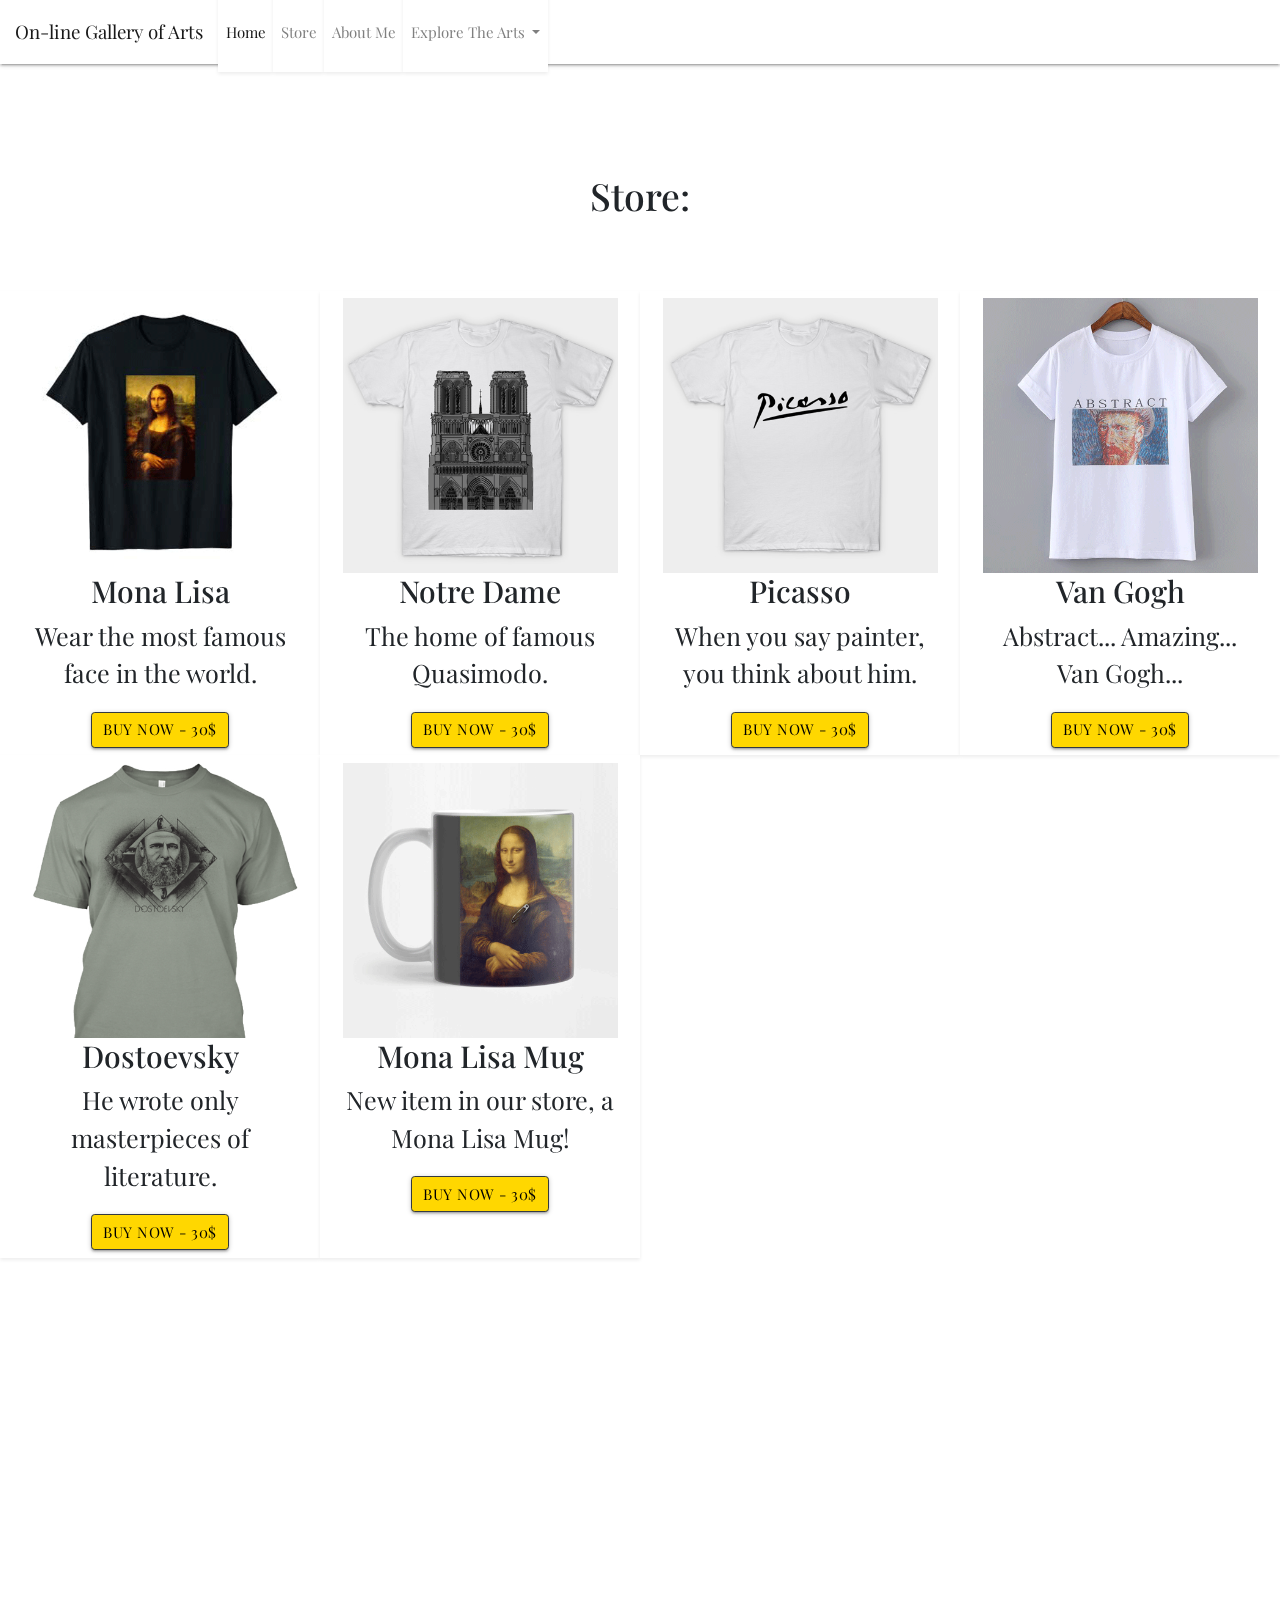
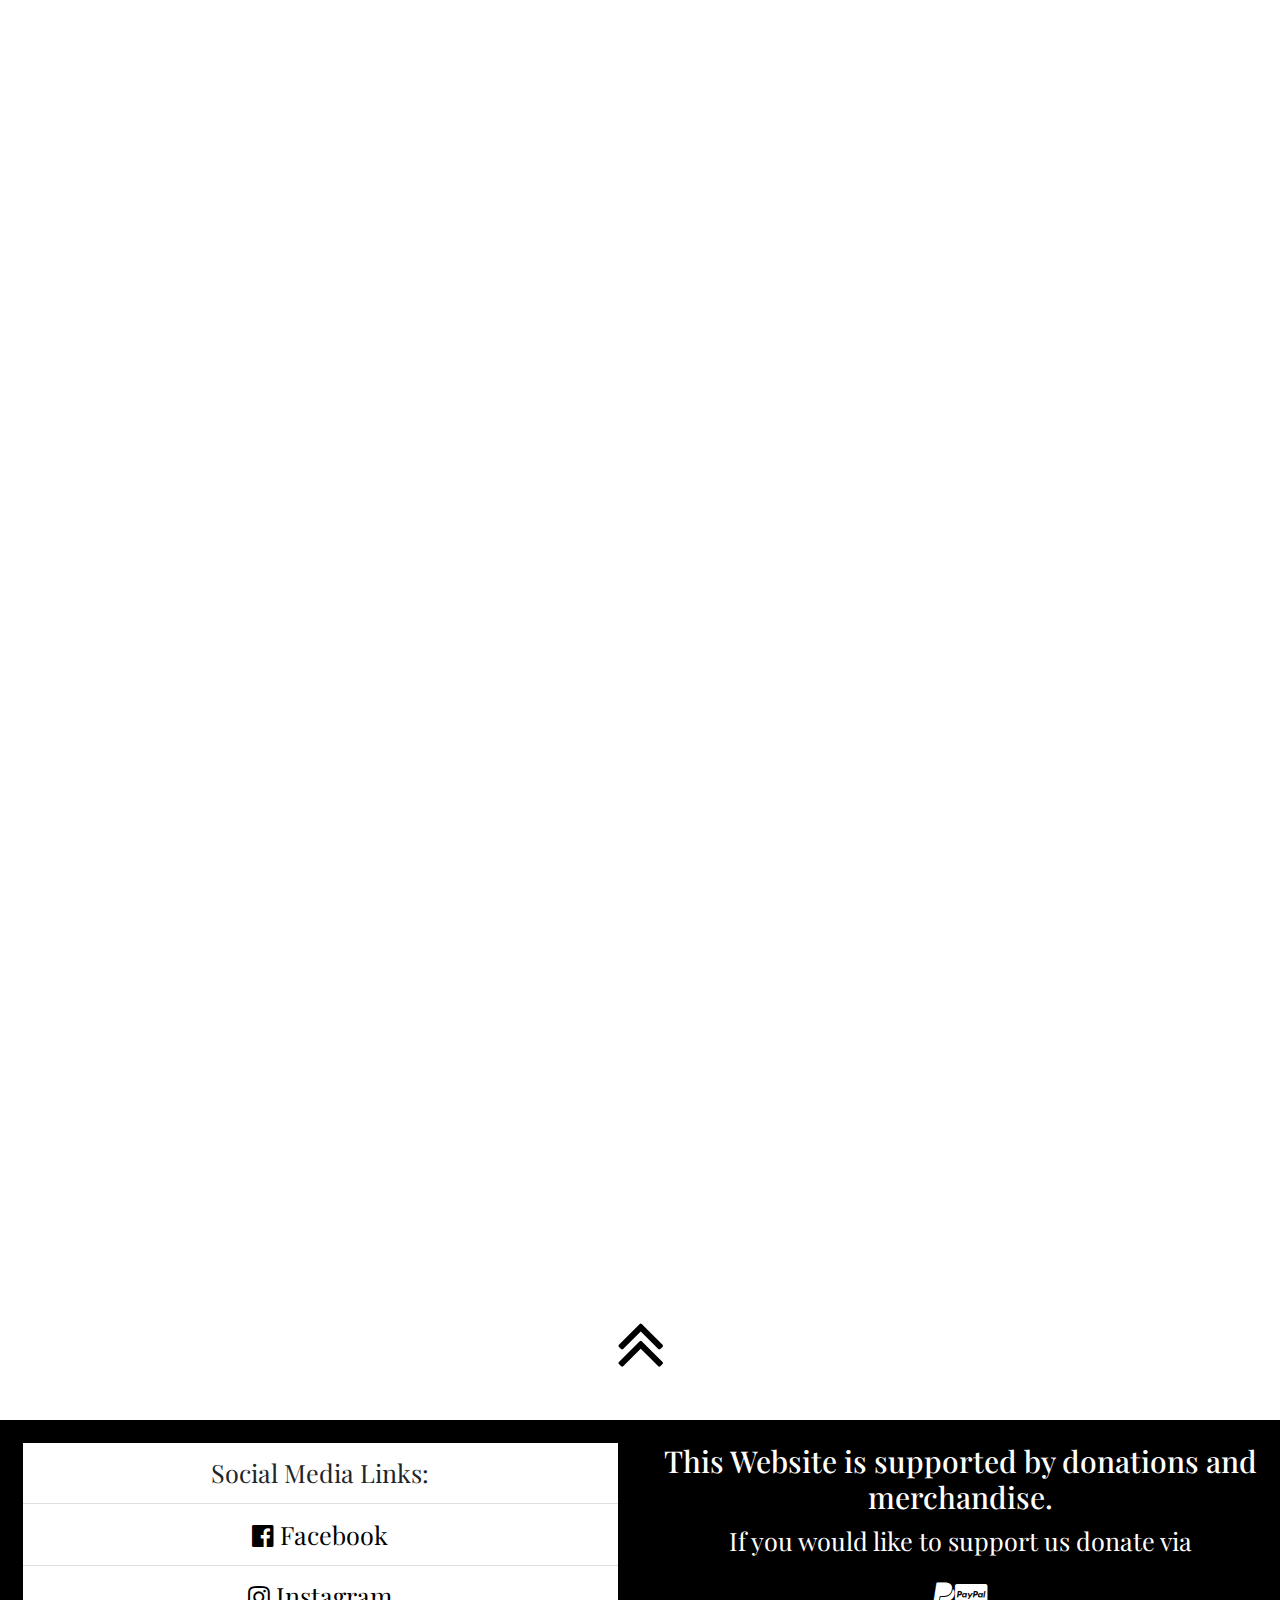
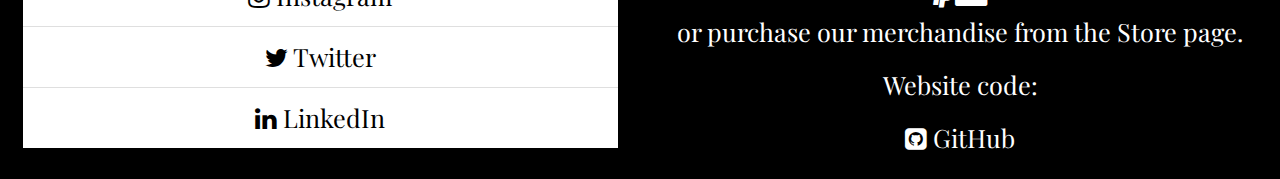
<file: store.html>
<!DOCTYPE html>

<html>
    <head>
        <title>On-line Gallery of Arts</title>
        <meta charset="utf-8"/>
        <meta name="description" content="On-line Gallery of Arts Store Page."/>
        <meta name="keywords" content="Art,Gallery,On-line,Store,Books"/>
        <link rel="shortcut icon" href="images/icon.ico"/>

		<link rel="stylesheet" href="https://cdnjs.cloudflare.com/ajax/libs/font-awesome/4.7.0/css/font-awesome.min.css"/>
        <link href="https://fonts.googleapis.com/icon?family=Material+Icons" rel="stylesheet"/>
        <link type="text/css" rel="stylesheet" href="css/materialize.min.css"  media="screen,projection"/>
        <link rel="stylesheet" type="text/css" href="css/bootstrap.css"/>
        <link rel="stylesheet" type="text/css" href="css/style.min.css"/>
        <link rel="stylesheet" type="text/css" href="css/style.css"/>
        <meta name="viewport" content="width=device-width, initial-scale=1, shrink-to-fit=no"/>

        <link href="https://fonts.googleapis.com/css?family=Playfair+Display&display=swap" rel="stylesheet"/>
        <link href="https://unpkg.com/aos@2.3.1/dist/aos.css" rel="stylesheet"/>
    </head>
    <body>
        <nav class="navbar navbar-expand-lg navbar-light bg-white fixed-top">
            <a class="navbar-brand" href="index.html">On-line Gallery of Arts</a>
            <button class="navbar-toggler" type="button" data-toggle="collapse" data-target="#navbarNavDropdown" aria-controls="navbarNavDropdown" aria-expanded="false" aria-label="Toggle navigation">
                <span class="navbar-toggler-icon"></span>
            </button>
            <div class="collapse navbar-collapse" id="navbarNavDropdown">
                <ul class="navbar-nav">
                    <li class="nav-item active bg-white shadow-sm">
                        <a class="nav-link" href="index.html"> Home</a>
                    </li>
                    <li class="nav-item bg-white shadow-sm">
                        <a class="nav-link" href="store.html">Store</a>
                    </li>
                    <li class="nav-item bg-white shadow-sm">
                        <a class="nav-link" href="about.html">About Me</a>
                    </li>
                    <li class="nav-item dropdown bg-white shadow-sm">
                        <a class="nav-link dropdown-toggle" href="#" id="navbarDropdownMenuLink" data-toggle="dropdown" aria-haspopup="true" aria-expanded="false">
                            Explore The Arts
                        </a>
                        <div class="dropdown-menu" aria-labelledby="navbarDropdownMenuLink">
                            <a class="dropdown-item" href="architecture.html">Architecture</a>
                            <a class="dropdown-item" href="paintings.html">Paintings</a>
                            <a class="dropdown-item" href="sculptures.html">Sculptures</a>
                        </div>
                    </li>
                </ul>
            </div>
        </nav>
        



        <div class="container-fluid storeTitle">
            <div class="row" id="top">
                <div class="col-12 text-center p-5 flow-text" data-aos="zoom-in-up">
                    <h1>Store:</h1>
                </div>
            </div>
            <div class="row">
                <div class="col-lg-3 col-md-4 col-sm-6 col-xs-12 shadow-sm bg-white flow-text p-2" data-aos="zoom-in-up">
                    <div class="col-12 text-center">
                        <img src="images/mona-lisa.png" class="img-fluid" alt="T-shirt Mona Lisa"/>
                    </div>
                    <div class="col-12 text-center flow-text">
                        <h2>Mona Lisa</h2>
                        <p>Wear the most famous face in the world.</p>
                        <input class="btn btn-dark button-gold" type="button" value="Buy Now - 30$"/>
                    </div>
                </div>
                <div class="col-lg-3 col-md-4 col-sm-6 col-xs-12 shadow-sm bg-white flow-text p-2" data-aos="zoom-in-up">
                    <div class="col-12 text-center">
                        <img src="images/notre-damme.png" class="img-fluid" alt="T-shirt Notre Dame"/>
                    </div>
                    <div class="col-12 text-center flow-text">
                        <h2>Notre Dame</h2>
                        <p>The home of famous Quasimodo.</p>
                        <input class="btn btn-dark button-gold" type="button" value="Buy Now - 30$"/>
                    </div>
                </div>
                <div class="col-lg-3 col-md-4 col-sm-6 col-xs-12 shadow-sm bg-white flow-text p-2" data-aos="zoom-in-up">
                    <div class="col-12 text-center">
                        <img src="images/picasso.png" class="img-fluid" alt="T-shirt Picasso"/>
                    </div>
                    <div class="col-12 text-center flow-text">
                        <h2>Picasso</h2>
                        <p>When you say painter, you think about him.</p>
                        <input class="btn btn-dark button-gold" type="button" value="Buy Now - 30$"/>
                    </div>
                </div>
                <div class="col-lg-3 col-md-4 col-sm-6 col-xs-12 shadow-sm bg-white flow-text p-2" data-aos="zoom-in-up">
                    <div class="col-12 text-center">
                        <img src="images/van-gogh.png" class="img-fluid" alt="T-shirt van Gogh"/>
                    </div>
                    <div class="col-12 text-center flow-text">
                        <h2>Van Gogh</h2>
                        <p>Abstract... Amazing... Van Gogh...</p>
                        <input class="btn btn-dark button-gold" type="button" value="Buy Now - 30$"/>
                    </div>
                </div>
                <div class="col-lg-3 col-md-4 col-sm-6 col-xs-12 shadow-sm bg-white flow-text p-2" data-aos="zoom-in-up">
                    <div class="col-12 text-center">
                        <img src="images/dostoevsky.png" class="img-fluid" alt="T-shirt Dostoevsky"/>
                    </div>
                    <div class="col-12 text-center flow-text">
                        <h2>Dostoevsky</h2>
                        <p>He wrote only masterpieces of literature.</p>
                        <input class="btn btn-dark button-gold" type="button" value="Buy Now - 30$"/>
                    </div>
                </div>
                <div class="col-lg-3 col-md-4 col-sm-6 col-xs-12 shadow-sm bg-white flow-text p-2" data-aos="zoom-in-up">
                    <div class="col-12 text-center">
                        <img src="images/mona-lisa-mug.png" class="img-fluid" alt="T-shirt Mona Lisa Mug"/>
                    </div>
                    <div class="col-12 text-center flow-text">
                        <h2>Mona Lisa Mug</h2>
                        <p>New item in our store, a Mona Lisa Mug!</p>
                        <input class="btn btn-dark button-gold" type="button" value="Buy Now - 30$"/>
                    </div>
                </div>
            </div>

            

            <div class="row">
                <div class="col-12 text-center p-5 flow-text" data-aos="zoom-in-up">
                    <h1>Books:</h1>
                </div>
            </div>
            <div class="row d-flex flex-wrap">
                <div data-aos="zoom-in-up" class="col-lg-6 col-sm-12 flow-text bg-white shadow-sm d-flex justify-content-center align-items-center flex-wrap p-2">
                    <div class="col-md-6 col-sm-12 text-center">
                        <img src="images/pride-and-prejudice.png" class="img-fluid" alt="Pride and Prejudice Book"/>
                    </div>
                    <div class="col-md-6 col-sm-12 text-center flow-text ">
                        <h2 class="font-weight-bold">Pride and Prejudice</h2>
                        <h3 class="font-italic">Jane Austen</h3>
                        <p>Jane Austen's "Pride and Prejudice" centers on the conflict between marrying for love and marrying for economic reasons.</p>
                        <input class="btn btn-dark button-gold" type="button" value="Buy Now - 12$"/>
                    </div>
                </div>
                <div data-aos="zoom-in-up" class="col-lg-6 col-sm-12 flow-text bg-white shadow-sm d-flex justify-content-center align-items-center flex-wrap p-2">
                    <div class="col-md-6 col-sm-12 text-center">
                        <img src="images/don-quixote.png" class="img-fluid" alt="Don Quixote Book"/>
                    </div>
                    <div class="col-md-6 col-sm-12 text-center flow-text ">
                        <h2 class="font-weight-bold">Don Quixote</h2>
                        <h3 class="font-italic">Miguel de Cervantes</h3>
                        <p>Don Quixote has become so entranced by reading chivalric romances, that he determines to become a knight-errant himself.</p>
                        <input class="btn btn-dark button-gold" type="button" value="Buy Now - 17$"/>
                    </div>
                </div>
                <div data-aos="zoom-in-up" class="col-lg-6 col-sm-12 flow-text bg-white shadow-sm d-flex justify-content-center align-items-center flex-wrap p-2">
                    <div class="col-md-6 col-sm-12 text-center">
                        <img src="images/the-hunchback-of-notre-dame.png" class="img-fluid" alt="The Hunchback of Notre Dame Book"/>
                    </div>
                    <div class="col-md-6 col-sm-12 text-center flow-text ">
                        <h2 class="font-weight-bold">The Hunchback of Notre Dame</h2>
                        <h3 class="font-italic">Victor Hugo</h3>
                        <p>Quasimodo ,once beaten and pilloried by an angry mob, he has fallen in love with the beautiful gypsy Esmeralda, who took pity on him during this ordeal.</p>
                        <input class="btn btn-dark button-gold" type="button" value="Buy Now - 15$"/>
                    </div>
                </div>
                <div data-aos="zoom-in-up" class="col-lg-6 col-sm-12 flow-text bg-white shadow-sm d-flex justify-content-center align-items-center flex-wrap p-2">
                    <div class="col-md-6 col-sm-12 text-center">
                        <img src="images/crime-and-punishment.png" class="img-fluid" alt="Crime and Punishment Book"/>
                    </div>
                    <div class="col-md-6 col-sm-12 text-center flow-text ">
                        <h2 class="font-weight-bold">Crime and Punishment</h2>
                        <h3 class="font-italic">Fyodor Dostoyevsky</h3>
                        <p>The narrative follows the twists and turns of Raskolnikov’s emotions and elaborates his struggle with his conscience and the tightening noose of suspicion.</p>
                        <input class="btn btn-dark button-gold" type="button" value="Buy Now - 16$"/>
                    </div>
                </div>
                <div data-aos="zoom-in-up" class="col-lg-6 col-sm-12 flow-text bg-white shadow-sm d-flex justify-content-center align-items-center flex-wrap p-2">
                    <div class="col-md-6 col-sm-12 text-center">
                        <img src="images/the-three-musketeers.png" class="img-fluid" alt="The Three Musketeers Book"/>
                    </div>
                    <div class="col-md-6 col-sm-12 text-center flow-text ">
                        <h2 class="font-weight-bold">The Three Musketeers</h2>
                        <h3 class="font-italic">Alexandre Dumas</h3>
                        <p>The Three Musketeers is an adventure book about four French men, Athos, Porthos, Aramis, and d’Artagnan, who stick together at any cost.</p>
                        <input class="btn btn-dark button-gold" type="button" value="Buy Now - 14$"/>
                    </div>
                </div>
                <div data-aos="zoom-in-up" class="col-lg-6 col-sm-12 flow-text bg-white shadow-sm d-flex justify-content-center align-items-center flex-wrap p-2">
                    <div class="col-md-6 col-sm-12 text-center">
                        <img src="images/anna-karenina.png" class="img-fluid" alt="Anna Karenina Book"/>
                    </div>
                    <div class="col-md-6 col-sm-12 text-center flow-text ">
                        <h2 class="font-weight-bold">Anna Karenina</h2>
                        <h3 class="font-italic">Leo Tolstoy</h3>
                        <p>Acclaimed by many as the world's greatest novel, Anna Karenina provides a vast panorama of contemporary life in Russia and of humanity in general.</p>
                        <input class="btn btn-dark button-gold" type="button" value="Buy Now - 18$"/>
                    </div>
                </div>
            </div>
            
            <div class="row">
                <div class="col-12 text-center">
                    <a href="#top" class="gototop" title="Go to the top of the page"><i class="fa fa-angle-double-up" aria-hidden="true"></i></a>
                </div>
            </div>



            <div class="row bg-black mb-0 flow-text">
                <div class="col-sm-12 col-md-6 p-4">
                    <ul class="list-group list-group-flush text-center">
                        <li class="list-group-item">
                            Social Media Links:
                        </li>
                        <li class="list-group-item">
                            <a href="https://www.facebook.com/" title="Facebook" target="_blank" class="black-text">
                                <i class="fa fa-facebook-official" aria-hidden="true"></i> Facebook
                            </a>
                        </li>
                        <li class="list-group-item">
                            <a href="https://www.instagram.com/" title="Instagram" target="_blank" class="black-text">
                                <i class="fa fa-instagram" aria-hidden="true"></i> Instagram
                            </a>
                        </li>
                        <li class="list-group-item">
                            <a href="https://www.twitter.com" title="Twitter" target="_blank" class="black-text">
                                <i class="fa fa-twitter" aria-hidden="true"></i> Twitter
                            </a>
                        </li>
                        <li class="list-group-item">
                            <a href="https://www.linkedin.com/" title="LinkedIn" target="_blank" class="black-text">
                                <i class="fa fa-linkedin" aria-hidden="true"></i> LinkedIn
                            </a>
                        </li>
                    </ul>
                </div>

                <div class="col-sm-12 col-md-6 white-text text-center pt-4 pb-4">
                    <h2>This Website is supported by donations and merchandise.</h2>
                    <p>If you would like to support us donate via</p>
                    <a href="https://www.paypal.com/rs/home" title="PayPal" target="_blank" class="white-text">
                        <i class="fa fa-paypal" aria-hidden="true"></i><i class="fa fa-cc-paypal" aria-hidden="true"></i>
                    </a>
                    <p>or purchase our merchandise from the Store page.</p>

                    <p>Website code: </p>
                    <a href="https://github.com/NemanjaKasanov/On-Line-Gallery-of-Arts" target="_blank" alt="GitHub" title="GitHub Page" class="white-text">
                        <i class="fa fa-github-square" aria-hidden="true"></i> GitHub
                    </a>
                </div>
            </div>
        </div>



        <script src="https://unpkg.com/aos@2.3.1/dist/aos.js"></script>
        <script>   
            AOS.init(); 
        </script>
        <script type="text/javascript" src="js/animation.js"></script>
        <script type="text/javascript" src="js/materialize.min.js"></script>
        <script src="https://code.jquery.com/jquery-3.3.1.slim.min.js" integrity="sha384-q8i/X+965DzO0rT7abK41JStQIAqVgRVzpbzo5smXKp4YfRvH+8abtTE1Pi6jizo" crossorigin="anonymous"></script>
        <script src="https://cdnjs.cloudflare.com/ajax/libs/popper.js/1.14.7/umd/popper.min.js" integrity="sha384-UO2eT0CpHqdSJQ6hJty5KVphtPhzWj9WO1clHTMGa3JDZwrnQq4sF86dIHNDz0W1" crossorigin="anonymous"></script>
        <script src="https://stackpath.bootstrapcdn.com/bootstrap/4.3.1/js/bootstrap.min.js" integrity="sha384-JjSmVgyd0p3pXB1rRibZUAYoIIy6OrQ6VrjIEaFf/nJGzIxFDsf4x0xIM+B07jRM" crossorigin="anonymous"></script>
    </body>
</html>
</file>
<file: css/style.css>
html {
    scroll-behavior: smooth;
}
.bg-black{
    background-color: #000;
}
.button-gold{
    background-color: #FFD700;
    color: #000;
}
.overflow{
    overflow: hidden;
}
.paragraph{
    font-size: 20px;
}
.gototop{
    font-size: 80px;
    color: black;
    text-decoration: none;
}
.gototop:hover{
    color: #FFD700;
}
</file>
<file: css/style.min.css>
*{font-family:'Playfair Display', serif}:root{--direction:-45deg}body{margin:0;padding:0}main{position:relative}.background{background-image:url("../images/background1.png");position:absolute;top:0;left:0;width:100vw;height:100vh;background-size:cover;background-repeat:none;overflow:hidden}.foreground{background-image:url("../images/background2.png");-webkit-mask-image:-webkit-gradient(linear, left top, left bottom, from(var(--direction)), color-stop(40%, black), color-stop(60%, rgba(0, 0, 0, 0)));-webkit-mask-image:-webkit-linear-gradient(var(--direction), black 40%, rgba(0, 0, 0, 0) 60%);mask-image:-webkit-gradient(linear, left top, left bottom, from(var(--direction)), color-stop(40%, black), color-stop(60%, rgba(0, 0, 0, 0)));mask-image:linear-gradient(var(--direction), black 40%, rgba(0, 0, 0, 0) 60%);-webkit-mask-position:50% 50%;mask-position:50% 50%;position:absolute;top:0;left:0;width:100vw;height:100vh;background-size:cover;background-repeat:none;overflow:hidden;color:#FFD700}body .storeTitle .row:first-child .col-12{margin-top:10%}
</file>
